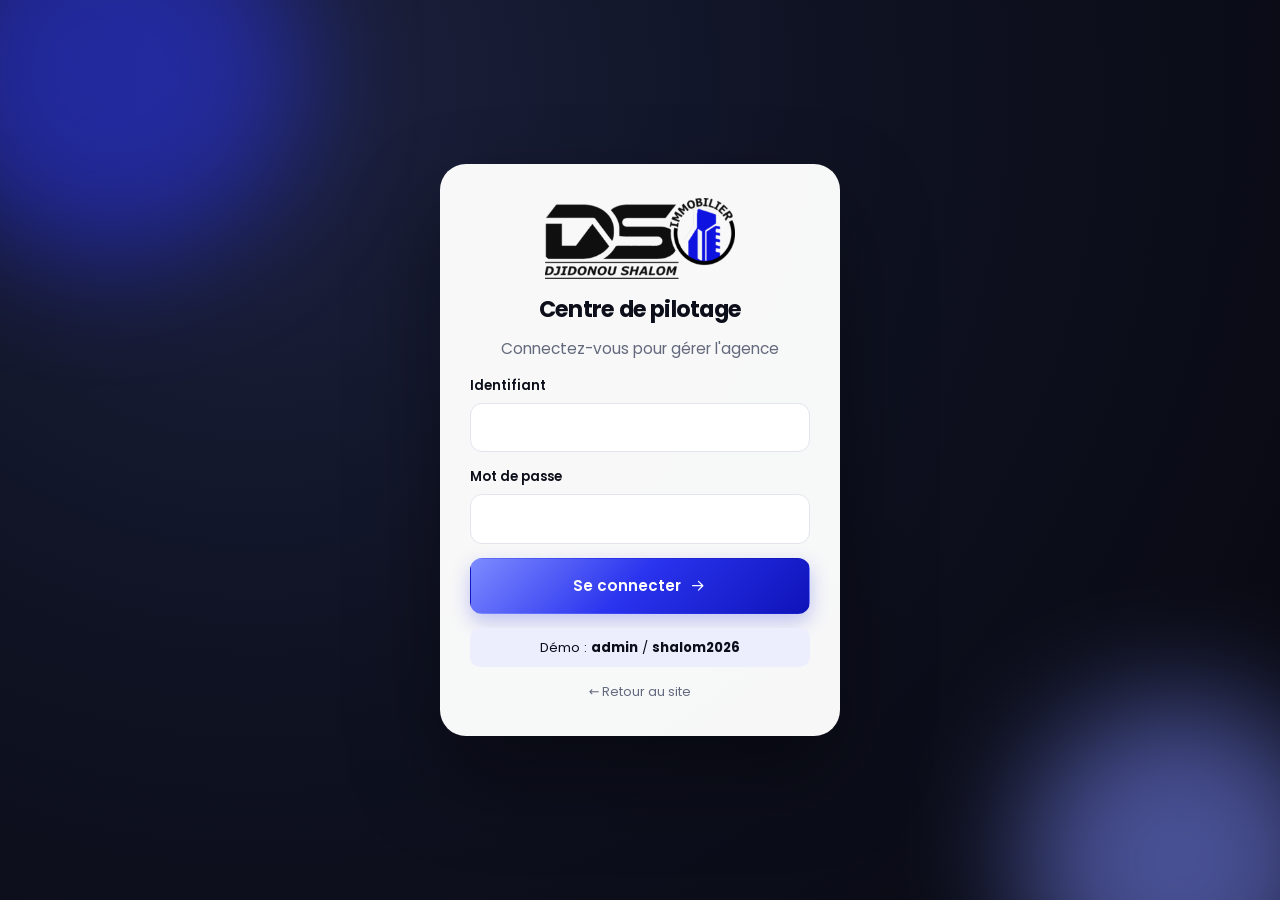
<file: admin.html>
<!doctype html>
<html lang="fr">
<head>
  <meta charset="utf-8">
  <meta name="viewport" content="width=device-width, initial-scale=1, viewport-fit=cover">
  <meta name="robots" content="noindex, nofollow">
  <meta name="theme-color" content="#07080f">
  <title>Administration – DJIDONOU SHALOM IMMO</title>
  <link rel="manifest" href="manifest.webmanifest">
  <link rel="icon" href="assets/img/favicon.png" type="image/png">
  <link rel="preconnect" href="https://fonts.googleapis.com"><link rel="preconnect" href="https://fonts.gstatic.com" crossorigin>
  <link href="https://fonts.googleapis.com/css2?family=Poppins:wght@300;400;500;600;700;800&display=swap" rel="stylesheet">
  <link rel="stylesheet" href="assets/vendor/leaflet/leaflet.css">
  <link rel="stylesheet" href="assets/css/style.css?v=10">
  <link rel="stylesheet" href="assets/css/admin.css?v=10">
</head>
<body class="admin" data-page="admin">
<div id="admin"></div>
<script src="assets/vendor/leaflet/leaflet.js"></script>
<script src="assets/js/data.js?v=10"></script>
<script src="assets/js/core.js?v=10"></script>
<script src="assets/js/admin.js?v=10"></script>
</body>
</html>
</file>
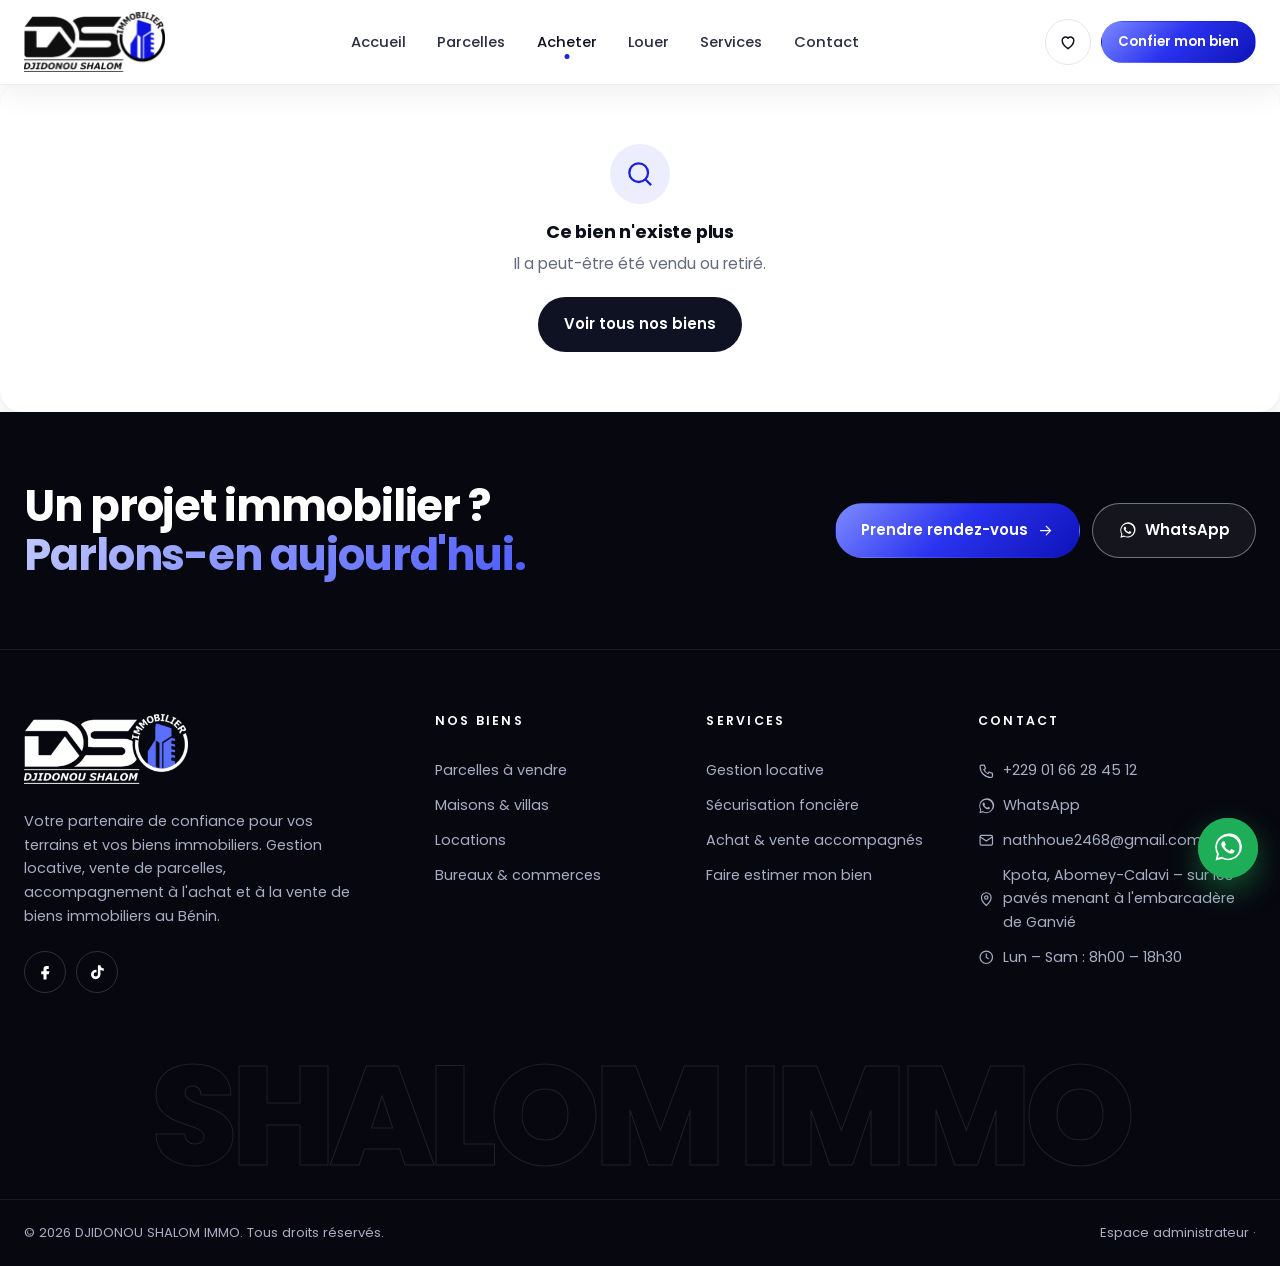
<file: bien.html>
<!doctype html>
<html lang="fr">
<head>
  <meta charset="utf-8">
  <meta name="viewport" content="width=device-width, initial-scale=1, viewport-fit=cover">
  <meta name="theme-color" content="#07080f">
  <link rel="manifest" href="manifest.webmanifest">
  <link rel="icon" href="assets/img/favicon.png" type="image/png">
  <link rel="apple-touch-icon" href="assets/img/icon-192.png">
  <link rel="preconnect" href="https://fonts.googleapis.com"><link rel="preconnect" href="https://fonts.gstatic.com" crossorigin>
  <link href="https://fonts.googleapis.com/css2?family=Poppins:wght@300;400;500;600;700;800&display=swap" rel="stylesheet">
  <link rel="stylesheet" href="assets/vendor/leaflet/leaflet.css">
  <link rel="stylesheet" href="assets/css/style.css?v=10">
  <title>Détail du bien – DJIDONOU SHALOM IMMO</title>
  <meta name="description" content="Détails, photos, prix et localisation du bien.">
</head>
<body data-page="detail">
<main id="detail" class="detail-top"></main>
<script src="assets/vendor/leaflet/leaflet.js"></script>
<script src="assets/js/data.js?v=10"></script>
<script src="assets/js/core.js?v=10"></script>
<script src="assets/js/site.js?v=10"></script>
<script src="assets/js/fx.js?v=10"></script>
</body>
</html>
</file>
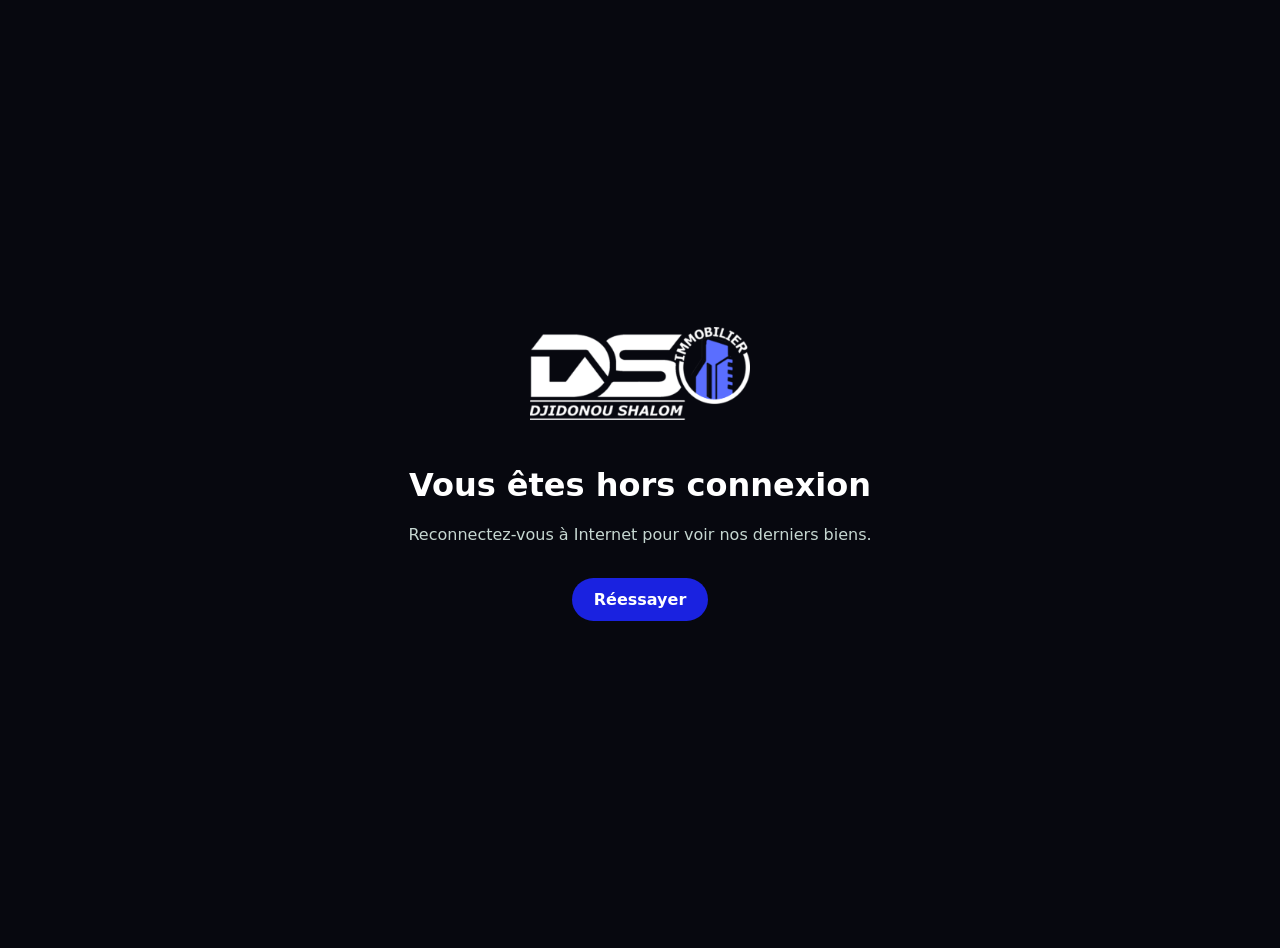
<file: offline.html>
<!doctype html><html lang="fr"><head><meta charset="utf-8"><meta name="viewport" content="width=device-width, initial-scale=1"><title>Hors connexion – Shalom Immo</title>
<style>body{margin:0;min-height:100vh;display:grid;place-items:center;background:#07080f;color:#fff;font-family:system-ui,sans-serif;text-align:center;padding:24px}img{width:84px;margin:0 auto 20px}a{display:inline-block;margin-top:18px;background:#1a22e0;color:#fff;padding:12px 22px;border-radius:99px;text-decoration:none;font-weight:700}p{color:#c6d7d1}</style></head>
<body><div><img src="assets/img/logo-light.png" alt="DJIDONOU SHALOM IMMO" style="width:220px"><h1>Vous êtes hors connexion</h1><p>Reconnectez-vous à Internet pour voir nos derniers biens.</p><a href="index.html">Réessayer</a></div></body></html>
</file>
<file: assets/vendor/leaflet/leaflet.css>
/* required styles */

.leaflet-pane,
.leaflet-tile,
.leaflet-marker-icon,
.leaflet-marker-shadow,
.leaflet-tile-container,
.leaflet-pane > svg,
.leaflet-pane > canvas,
.leaflet-zoom-box,
.leaflet-image-layer,
.leaflet-layer {
	position: absolute;
	left: 0;
	top: 0;
	}
.leaflet-container {
	overflow: hidden;
	}
.leaflet-tile,
.leaflet-marker-icon,
.leaflet-marker-shadow {
	-webkit-user-select: none;
	   -moz-user-select: none;
	        user-select: none;
	  -webkit-user-drag: none;
	}
/* Prevents IE11 from highlighting tiles in blue */
.leaflet-tile::selection {
	background: transparent;
}
/* Safari renders non-retina tile on retina better with this, but Chrome is worse */
.leaflet-safari .leaflet-tile {
	image-rendering: -webkit-optimize-contrast;
	}
/* hack that prevents hw layers "stretching" when loading new tiles */
.leaflet-safari .leaflet-tile-container {
	width: 1600px;
	height: 1600px;
	-webkit-transform-origin: 0 0;
	}
.leaflet-marker-icon,
.leaflet-marker-shadow {
	display: block;
	}
/* .leaflet-container svg: reset svg max-width decleration shipped in Joomla! (joomla.org) 3.x */
/* .leaflet-container img: map is broken in FF if you have max-width: 100% on tiles */
.leaflet-container .leaflet-overlay-pane svg {
	max-width: none !important;
	max-height: none !important;
	}
.leaflet-container .leaflet-marker-pane img,
.leaflet-container .leaflet-shadow-pane img,
.leaflet-container .leaflet-tile-pane img,
.leaflet-container img.leaflet-image-layer,
.leaflet-container .leaflet-tile {
	max-width: none !important;
	max-height: none !important;
	width: auto;
	padding: 0;
	}

.leaflet-container img.leaflet-tile {
	/* See: https://bugs.chromium.org/p/chromium/issues/detail?id=600120 */
	mix-blend-mode: plus-lighter;
}

.leaflet-container.leaflet-touch-zoom {
	-ms-touch-action: pan-x pan-y;
	touch-action: pan-x pan-y;
	}
.leaflet-container.leaflet-touch-drag {
	-ms-touch-action: pinch-zoom;
	/* Fallback for FF which doesn't support pinch-zoom */
	touch-action: none;
	touch-action: pinch-zoom;
}
.leaflet-container.leaflet-touch-drag.leaflet-touch-zoom {
	-ms-touch-action: none;
	touch-action: none;
}
.leaflet-container {
	-webkit-tap-highlight-color: transparent;
}
.leaflet-container a {
	-webkit-tap-highlight-color: rgba(51, 181, 229, 0.4);
}
.leaflet-tile {
	filter: inherit;
	visibility: hidden;
	}
.leaflet-tile-loaded {
	visibility: inherit;
	}
.leaflet-zoom-box {
	width: 0;
	height: 0;
	-moz-box-sizing: border-box;
	     box-sizing: border-box;
	z-index: 800;
	}
/* workaround for https://bugzilla.mozilla.org/show_bug.cgi?id=888319 */
.leaflet-overlay-pane svg {
	-moz-user-select: none;
	}

.leaflet-pane         { z-index: 400; }

.leaflet-tile-pane    { z-index: 200; }
.leaflet-overlay-pane { z-index: 400; }
.leaflet-shadow-pane  { z-index: 500; }
.leaflet-marker-pane  { z-index: 600; }
.leaflet-tooltip-pane   { z-index: 650; }
.leaflet-popup-pane   { z-index: 700; }

.leaflet-map-pane canvas { z-index: 100; }
.leaflet-map-pane svg    { z-index: 200; }

.leaflet-vml-shape {
	width: 1px;
	height: 1px;
	}
.lvml {
	behavior: url(#default#VML);
	display: inline-block;
	position: absolute;
	}


/* control positioning */

.leaflet-control {
	position: relative;
	z-index: 800;
	pointer-events: visiblePainted; /* IE 9-10 doesn't have auto */
	pointer-events: auto;
	}
.leaflet-top,
.leaflet-bottom {
	position: absolute;
	z-index: 1000;
	pointer-events: none;
	}
.leaflet-top {
	top: 0;
	}
.leaflet-right {
	right: 0;
	}
.leaflet-bottom {
	bottom: 0;
	}
.leaflet-left {
	left: 0;
	}
.leaflet-control {
	float: left;
	clear: both;
	}
.leaflet-right .leaflet-control {
	float: right;
	}
.leaflet-top .leaflet-control {
	margin-top: 10px;
	}
.leaflet-bottom .leaflet-control {
	margin-bottom: 10px;
	}
.leaflet-left .leaflet-control {
	margin-left: 10px;
	}
.leaflet-right .leaflet-control {
	margin-right: 10px;
	}


/* zoom and fade animations */

.leaflet-fade-anim .leaflet-popup {
	opacity: 0;
	-webkit-transition: opacity 0.2s linear;
	   -moz-transition: opacity 0.2s linear;
	        transition: opacity 0.2s linear;
	}
.leaflet-fade-anim .leaflet-map-pane .leaflet-popup {
	opacity: 1;
	}
.leaflet-zoom-animated {
	-webkit-transform-origin: 0 0;
	    -ms-transform-origin: 0 0;
	        transform-origin: 0 0;
	}
svg.leaflet-zoom-animated {
	will-change: transform;
}

.leaflet-zoom-anim .leaflet-zoom-animated {
	-webkit-transition: -webkit-transform 0.25s cubic-bezier(0,0,0.25,1);
	   -moz-transition:    -moz-transform 0.25s cubic-bezier(0,0,0.25,1);
	        transition:         transform 0.25s cubic-bezier(0,0,0.25,1);
	}
.leaflet-zoom-anim .leaflet-tile,
.leaflet-pan-anim .leaflet-tile {
	-webkit-transition: none;
	   -moz-transition: none;
	        transition: none;
	}

.leaflet-zoom-anim .leaflet-zoom-hide {
	visibility: hidden;
	}


/* cursors */

.leaflet-interactive {
	cursor: pointer;
	}
.leaflet-grab {
	cursor: -webkit-grab;
	cursor:    -moz-grab;
	cursor:         grab;
	}
.leaflet-crosshair,
.leaflet-crosshair .leaflet-interactive {
	cursor: crosshair;
	}
.leaflet-popup-pane,
.leaflet-control {
	cursor: auto;
	}
.leaflet-dragging .leaflet-grab,
.leaflet-dragging .leaflet-grab .leaflet-interactive,
.leaflet-dragging .leaflet-marker-draggable {
	cursor: move;
	cursor: -webkit-grabbing;
	cursor:    -moz-grabbing;
	cursor:         grabbing;
	}

/* marker & overlays interactivity */
.leaflet-marker-icon,
.leaflet-marker-shadow,
.leaflet-image-layer,
.leaflet-pane > svg path,
.leaflet-tile-container {
	pointer-events: none;
	}

.leaflet-marker-icon.leaflet-interactive,
.leaflet-image-layer.leaflet-interactive,
.leaflet-pane > svg path.leaflet-interactive,
svg.leaflet-image-layer.leaflet-interactive path {
	pointer-events: visiblePainted; /* IE 9-10 doesn't have auto */
	pointer-events: auto;
	}

/* visual tweaks */

.leaflet-container {
	background: #ddd;
	outline-offset: 1px;
	}
.leaflet-container a {
	color: #0078A8;
	}
.leaflet-zoom-box {
	border: 2px dotted #38f;
	background: rgba(255,255,255,0.5);
	}


/* general typography */
.leaflet-container {
	font-family: "Helvetica Neue", Arial, Helvetica, sans-serif;
	font-size: 12px;
	font-size: 0.75rem;
	line-height: 1.5;
	}


/* general toolbar styles */

.leaflet-bar {
	box-shadow: 0 1px 5px rgba(0,0,0,0.65);
	border-radius: 4px;
	}
.leaflet-bar a {
	background-color: #fff;
	border-bottom: 1px solid #ccc;
	width: 26px;
	height: 26px;
	line-height: 26px;
	display: block;
	text-align: center;
	text-decoration: none;
	color: black;
	}
.leaflet-bar a,
.leaflet-control-layers-toggle {
	background-position: 50% 50%;
	background-repeat: no-repeat;
	display: block;
	}
.leaflet-bar a:hover,
.leaflet-bar a:focus {
	background-color: #f4f4f4;
	}
.leaflet-bar a:first-child {
	border-top-left-radius: 4px;
	border-top-right-radius: 4px;
	}
.leaflet-bar a:last-child {
	border-bottom-left-radius: 4px;
	border-bottom-right-radius: 4px;
	border-bottom: none;
	}
.leaflet-bar a.leaflet-disabled {
	cursor: default;
	background-color: #f4f4f4;
	color: #bbb;
	}

.leaflet-touch .leaflet-bar a {
	width: 30px;
	height: 30px;
	line-height: 30px;
	}
.leaflet-touch .leaflet-bar a:first-child {
	border-top-left-radius: 2px;
	border-top-right-radius: 2px;
	}
.leaflet-touch .leaflet-bar a:last-child {
	border-bottom-left-radius: 2px;
	border-bottom-right-radius: 2px;
	}

/* zoom control */

.leaflet-control-zoom-in,
.leaflet-control-zoom-out {
	font: bold 18px 'Lucida Console', Monaco, monospace;
	text-indent: 1px;
	}

.leaflet-touch .leaflet-control-zoom-in, .leaflet-touch .leaflet-control-zoom-out  {
	font-size: 22px;
	}


/* layers control */

.leaflet-control-layers {
	box-shadow: 0 1px 5px rgba(0,0,0,0.4);
	background: #fff;
	border-radius: 5px;
	}
.leaflet-control-layers-toggle {
	background-image: url(images/layers.png);
	width: 36px;
	height: 36px;
	}
.leaflet-retina .leaflet-control-layers-toggle {
	background-image: url(images/layers-2x.png);
	background-size: 26px 26px;
	}
.leaflet-touch .leaflet-control-layers-toggle {
	width: 44px;
	height: 44px;
	}
.leaflet-control-layers .leaflet-control-layers-list,
.leaflet-control-layers-expanded .leaflet-control-layers-toggle {
	display: none;
	}
.leaflet-control-layers-expanded .leaflet-control-layers-list {
	display: block;
	position: relative;
	}
.leaflet-control-layers-expanded {
	padding: 6px 10px 6px 6px;
	color: #333;
	background: #fff;
	}
.leaflet-control-layers-scrollbar {
	overflow-y: scroll;
	overflow-x: hidden;
	padding-right: 5px;
	}
.leaflet-control-layers-selector {
	margin-top: 2px;
	position: relative;
	top: 1px;
	}
.leaflet-control-layers label {
	display: block;
	font-size: 13px;
	font-size: 1.08333em;
	}
.leaflet-control-layers-separator {
	height: 0;
	border-top: 1px solid #ddd;
	margin: 5px -10px 5px -6px;
	}

/* Default icon URLs */
.leaflet-default-icon-path { /* used only in path-guessing heuristic, see L.Icon.Default */
	background-image: url(images/marker-icon.png);
	}


/* attribution and scale controls */

.leaflet-container .leaflet-control-attribution {
	background: #fff;
	background: rgba(255, 255, 255, 0.8);
	margin: 0;
	}
.leaflet-control-attribution,
.leaflet-control-scale-line {
	padding: 0 5px;
	color: #333;
	line-height: 1.4;
	}
.leaflet-control-attribution a {
	text-decoration: none;
	}
.leaflet-control-attribution a:hover,
.leaflet-control-attribution a:focus {
	text-decoration: underline;
	}
.leaflet-attribution-flag {
	display: inline !important;
	vertical-align: baseline !important;
	width: 1em;
	height: 0.6669em;
	}
.leaflet-left .leaflet-control-scale {
	margin-left: 5px;
	}
.leaflet-bottom .leaflet-control-scale {
	margin-bottom: 5px;
	}
.leaflet-control-scale-line {
	border: 2px solid #777;
	border-top: none;
	line-height: 1.1;
	padding: 2px 5px 1px;
	white-space: nowrap;
	-moz-box-sizing: border-box;
	     box-sizing: border-box;
	background: rgba(255, 255, 255, 0.8);
	text-shadow: 1px 1px #fff;
	}
.leaflet-control-scale-line:not(:first-child) {
	border-top: 2px solid #777;
	border-bottom: none;
	margin-top: -2px;
	}
.leaflet-control-scale-line:not(:first-child):not(:last-child) {
	border-bottom: 2px solid #777;
	}

.leaflet-touch .leaflet-control-attribution,
.leaflet-touch .leaflet-control-layers,
.leaflet-touch .leaflet-bar {
	box-shadow: none;
	}
.leaflet-touch .leaflet-control-layers,
.leaflet-touch .leaflet-bar {
	border: 2px solid rgba(0,0,0,0.2);
	background-clip: padding-box;
	}


/* popup */

.leaflet-popup {
	position: absolute;
	text-align: center;
	margin-bottom: 20px;
	}
.leaflet-popup-content-wrapper {
	padding: 1px;
	text-align: left;
	border-radius: 12px;
	}
.leaflet-popup-content {
	margin: 13px 24px 13px 20px;
	line-height: 1.3;
	font-size: 13px;
	font-size: 1.08333em;
	min-height: 1px;
	}
.leaflet-popup-content p {
	margin: 17px 0;
	margin: 1.3em 0;
	}
.leaflet-popup-tip-container {
	width: 40px;
	height: 20px;
	position: absolute;
	left: 50%;
	margin-top: -1px;
	margin-left: -20px;
	overflow: hidden;
	pointer-events: none;
	}
.leaflet-popup-tip {
	width: 17px;
	height: 17px;
	padding: 1px;

	margin: -10px auto 0;
	pointer-events: auto;

	-webkit-transform: rotate(45deg);
	   -moz-transform: rotate(45deg);
	    -ms-transform: rotate(45deg);
	        transform: rotate(45deg);
	}
.leaflet-popup-content-wrapper,
.leaflet-popup-tip {
	background: white;
	color: #333;
	box-shadow: 0 3px 14px rgba(0,0,0,0.4);
	}
.leaflet-container a.leaflet-popup-close-button {
	position: absolute;
	top: 0;
	right: 0;
	border: none;
	text-align: center;
	width: 24px;
	height: 24px;
	font: 16px/24px Tahoma, Verdana, sans-serif;
	color: #757575;
	text-decoration: none;
	background: transparent;
	}
.leaflet-container a.leaflet-popup-close-button:hover,
.leaflet-container a.leaflet-popup-close-button:focus {
	color: #585858;
	}
.leaflet-popup-scrolled {
	overflow: auto;
	}

.leaflet-oldie .leaflet-popup-content-wrapper {
	-ms-zoom: 1;
	}
.leaflet-oldie .leaflet-popup-tip {
	width: 24px;
	margin: 0 auto;

	-ms-filter: "progid:DXImageTransform.Microsoft.Matrix(M11=0.70710678, M12=0.70710678, M21=-0.70710678, M22=0.70710678)";
	filter: progid:DXImageTransform.Microsoft.Matrix(M11=0.70710678, M12=0.70710678, M21=-0.70710678, M22=0.70710678);
	}

.leaflet-oldie .leaflet-control-zoom,
.leaflet-oldie .leaflet-control-layers,
.leaflet-oldie .leaflet-popup-content-wrapper,
.leaflet-oldie .leaflet-popup-tip {
	border: 1px solid #999;
	}


/* div icon */

.leaflet-div-icon {
	background: #fff;
	border: 1px solid #666;
	}


/* Tooltip */
/* Base styles for the element that has a tooltip */
.leaflet-tooltip {
	position: absolute;
	padding: 6px;
	background-color: #fff;
	border: 1px solid #fff;
	border-radius: 3px;
	color: #222;
	white-space: nowrap;
	-webkit-user-select: none;
	-moz-user-select: none;
	-ms-user-select: none;
	user-select: none;
	pointer-events: none;
	box-shadow: 0 1px 3px rgba(0,0,0,0.4);
	}
.leaflet-tooltip.leaflet-interactive {
	cursor: pointer;
	pointer-events: auto;
	}
.leaflet-tooltip-top:before,
.leaflet-tooltip-bottom:before,
.leaflet-tooltip-left:before,
.leaflet-tooltip-right:before {
	position: absolute;
	pointer-events: none;
	border: 6px solid transparent;
	background: transparent;
	content: "";
	}

/* Directions */

.leaflet-tooltip-bottom {
	margin-top: 6px;
}
.leaflet-tooltip-top {
	margin-top: -6px;
}
.leaflet-tooltip-bottom:before,
.leaflet-tooltip-top:before {
	left: 50%;
	margin-left: -6px;
	}
.leaflet-tooltip-top:before {
	bottom: 0;
	margin-bottom: -12px;
	border-top-color: #fff;
	}
.leaflet-tooltip-bottom:before {
	top: 0;
	margin-top: -12px;
	margin-left: -6px;
	border-bottom-color: #fff;
	}
.leaflet-tooltip-left {
	margin-left: -6px;
}
.leaflet-tooltip-right {
	margin-left: 6px;
}
.leaflet-tooltip-left:before,
.leaflet-tooltip-right:before {
	top: 50%;
	margin-top: -6px;
	}
.leaflet-tooltip-left:before {
	right: 0;
	margin-right: -12px;
	border-left-color: #fff;
	}
.leaflet-tooltip-right:before {
	left: 0;
	margin-left: -12px;
	border-right-color: #fff;
	}

/* Printing */

@media print {
	/* Prevent printers from removing background-images of controls. */
	.leaflet-control {
		-webkit-print-color-adjust: exact;
		print-color-adjust: exact;
		}
	}
</file>
<file: assets/css/style.css>
/* =========================================================
   DJIDONOU SHALOM IMMO — Design 2.0 (Poppins, animé)
   ========================================================= */
:root {
  --green: #0f1222;
  --green-2: #1d2240;
  --green-3: #1a22e0;
  --deep: #07080f;
  --gold: #1a22e0;
  --gold-2: #7d8bff;
  --gold-grad: linear-gradient(135deg, #7d8bff 0%, #2a33ee 48%, #0e13b8 100%);
  --gold-soft: #eceefe;
  --cream: #f4f5f9;
  --paper: #ffffff;
  --ink: #0c0e1a;
  --muted: #646a7d;
  --line: #e3e5ee;
  --blue: #1a22e0;
  --danger: #c2412d;
  --radius: 22px;
  --radius-sm: 14px;
  --shadow: 0 2px 6px rgba(7, 8, 20, .04), 0 12px 32px rgba(7, 8, 20, .07);
  --shadow-lg: 0 30px 70px rgba(7, 8, 20, .22);
  --font: 'Poppins', system-ui, -apple-system, 'Segoe UI', Roboto, sans-serif;
  --font-display: var(--font);
  --header-h: 84px;
  --ease: cubic-bezier(.2, .8, .2, 1);
}
* { box-sizing: border-box; }
html { scroll-behavior: smooth; -webkit-text-size-adjust: 100%; overflow-x: hidden; }
html, body { overflow-x: clip; }
body { margin: 0; font-family: var(--font); color: var(--ink); background: var(--paper); line-height: 1.65; font-size: 15.5px; overflow-x: hidden; -webkit-font-smoothing: antialiased; animation: pageIn .6s var(--ease) both; }
body.leaving { opacity: 0; transform: translateY(8px); transition: opacity .28s, transform .28s; }
@keyframes pageIn { from { opacity: 0; } to { opacity: 1; } }
img { max-width: 100%; display: block; }
a { color: inherit; text-decoration: none; }
button { font: inherit; color: inherit; cursor: pointer; }
input, select, textarea { font: inherit; color: inherit; }
h1, h2, h3, h4 { font-weight: 700; line-height: 1.12; margin: 0 0 .5em; letter-spacing: -.025em; }
h1 { font-size: clamp(2.3rem, 5.6vw, 4.6rem); letter-spacing: -.035em; }
h2 { font-size: clamp(1.75rem, 3.4vw, 2.8rem); }
h3 { font-size: 1.12rem; letter-spacing: -.01em; }
p { margin: 0 0 1em; }
.container { width: 100%; max-width: 1280px; margin: 0 auto; padding: 0 24px; }
.ico { width: 1.15em; height: 1.15em; flex: none; vertical-align: -.2em; }
.muted { color: var(--muted); }
.note { font-size: .82rem; color: var(--muted); margin: .8em 0 0; }
.gold-text { background: var(--gold-grad); -webkit-background-clip: text; background-clip: text; color: transparent; }
[hidden] { display: none !important; }
::selection { background: var(--gold); color: #fff; }

/* ---------- Écran d'ouverture ---------- */
#preloader { position: fixed; inset: 0; z-index: 9999; background: var(--deep); display: grid; place-items: center; transition: clip-path .9s var(--ease); clip-path: inset(0 0 0 0); }
#preloader.out { clip-path: inset(0 0 100% 0); }
.pre-in { display: grid; justify-items: center; gap: 18px; color: #fff; }
.pre-logo { width: min(320px, 70vw); animation: logoIn 1.1s var(--ease) both; }
@keyframes logoIn { from { opacity: 0; transform: scale(.9); filter: blur(8px); } to { opacity: 1; transform: none; filter: none; } }
.pre-bar { width: 160px; height: 3px; border-radius: 3px; background: rgba(255,255,255,.12); overflow: hidden; }
.pre-bar i { display: block; height: 100%; background: var(--gold-grad); animation: preBar 1.5s var(--ease) forwards; transform-origin: left; transform: scaleX(0); }
@keyframes preBar { to { transform: scaleX(1); } }
.pre-in path { stroke-dasharray: 200; stroke-dashoffset: 200; animation: draw 1.2s var(--ease) forwards; }
.pre-in path:nth-child(2) { animation-delay: .25s; }
.pre-in path:nth-child(3) { animation-delay: .5s; }
@keyframes draw { to { stroke-dashoffset: 0; } }
.pre-name { font-weight: 600; letter-spacing: .4em; font-size: .8rem; opacity: 0; animation: fadeUp .8s .6s var(--ease) forwards; }
.pre-name b { color: var(--gold-2); font-weight: 600; }
@keyframes fadeUp { from { opacity: 0; transform: translateY(12px); } to { opacity: 1; transform: none; } }
.scroll-progress { position: fixed; top: 0; left: 0; right: 0; height: 3px; background: var(--gold-grad); transform-origin: 0 50%; transform: scaleX(0); z-index: 2000; pointer-events: none; }

/* ---------- Boutons ---------- */
.btn { position: relative; display: inline-flex; align-items: center; justify-content: center; gap: .6em; padding: .95em 1.7em; border-radius: 999px; border: 1.5px solid transparent; font-weight: 600; font-size: .93rem; transition: transform .35s var(--ease), background .25s, box-shadow .3s, color .25s, border-color .25s; white-space: nowrap; overflow: hidden; isolation: isolate; }
.btn::after { content: ''; position: absolute; inset: 0; background: linear-gradient(110deg, transparent 30%, rgba(255,255,255,.35) 50%, transparent 70%); transform: translateX(-120%); transition: transform .8s var(--ease); z-index: -1; }
.btn:hover::after { transform: translateX(120%); }
.btn:hover { transform: translateY(-2px); }
.btn .ico { transition: transform .3s var(--ease); }
.btn:hover .ico-arrow { transform: translateX(4px); }
.btn-primary { background: var(--green); color: #fff; }
.btn-primary:hover { background: var(--green-2); box-shadow: 0 14px 30px rgba(15, 18, 34, .3); }
.btn-gold { background: var(--gold-grad); color: #fff; }
.btn-gold:hover { box-shadow: 0 14px 34px rgba(26, 34, 224, .45); }
.btn-outline { border-color: currentColor; color: var(--green); background: transparent; }
.btn-outline:hover { background: var(--green); border-color: var(--green); color: #fff; }
.btn-ghost-light { border-color: rgba(255,255,255,.4); color: #fff; backdrop-filter: blur(8px); background: rgba(255,255,255,.06); }
.btn-ghost-light:hover { background: #fff; color: var(--green); }
.btn-wa { background: #1fae58; color: #fff; }
.btn-wa:hover { background: #179149; box-shadow: 0 12px 26px rgba(31,174,88,.35); }
.btn-sm { padding: .65em 1.2em; font-size: .84rem; }
.btn-block { width: 100%; }
.magnetic { transition: transform .35s var(--ease); }
.icon-btn { position: relative; width: 46px; height: 46px; border-radius: 50%; display: inline-grid; place-items: center; border: 1px solid var(--line); background: var(--paper); transition: .3s var(--ease); }
.icon-btn:hover { border-color: var(--gold); color: var(--gold); transform: translateY(-2px); }
.icon-btn .ico { width: 20px; height: 20px; }
.badge { position: absolute; top: -3px; right: -3px; min-width: 19px; height: 19px; padding: 0 5px; border-radius: 10px; background: var(--gold); color: #fff; font-size: 11px; font-weight: 700; display: grid; place-items: center; }
.link-arrow { color: var(--green); font-weight: 600; display: inline-flex; gap: .5em; align-items: center; position: relative; }
.link-arrow::after { content: ''; position: absolute; left: 0; right: 1.6em; bottom: -3px; height: 2px; background: var(--gold); transform: scaleX(0); transform-origin: left; transition: transform .4s var(--ease); }
.link-arrow:hover::after { transform: scaleX(1); }
.link-arrow .ico { transition: transform .3s; }
.link-arrow:hover .ico { transform: translateX(4px); }
.linklike { background: none; border: 0; padding: 0; color: var(--gold-2); text-decoration: underline; }

/* ---------- En-tête ---------- */
.site-header { position: fixed; top: 0; left: 0; right: 0; z-index: 1000; transition: background .4s, box-shadow .4s, transform .4s var(--ease), border-color .4s; border-bottom: 1px solid transparent; }
.site-header.scrolled, .site-header.solid { background: rgba(255, 255, 255, .93); backdrop-filter: saturate(160%) blur(18px); -webkit-backdrop-filter: saturate(160%) blur(18px); border-color: rgba(15,18,34,.07); box-shadow: 0 10px 30px rgba(7,8,20,.06); }
.site-header.hide { transform: translateY(-100%); }
.nav-in { display: flex; align-items: center; gap: 24px; height: var(--header-h); transition: height .4s var(--ease); }
.scrolled .nav-in { height: 70px; }
.logo { display: flex; align-items: center; gap: 12px; color: var(--green); transition: color .3s; }
.logo img { height: 52px; width: auto; transition: transform .5s var(--ease), height .4s var(--ease); }
.logo:hover img { transform: scale(1.04); }
.scrolled .logo img { height: 44px; }
.logo .l-light { display: none; }
.logo-light .l-dark, .is-transparent:not(.scrolled) .logo .l-dark, body.nav-open .site-header .logo .l-dark { display: none; }
.logo-light .l-light, .is-transparent:not(.scrolled) .logo .l-light, body.nav-open .site-header .logo .l-light { display: block; }
.logo-text { display: flex; flex-direction: column; line-height: 1.1; }
.logo-text b { font-weight: 700; font-size: 1rem; letter-spacing: .02em; }
.logo-text i { font-style: normal; font-size: .64rem; letter-spacing: .55em; color: var(--gold); font-weight: 600; }
.logo-light, .is-transparent:not(.scrolled) .logo { color: #fff; }
.logo-light .logo-mark, .is-transparent:not(.scrolled) .logo-mark { color: rgba(255,255,255,.14); }
.main-nav { display: flex; gap: 2px; margin: 0 auto; }
.main-nav a { position: relative; padding: .6em 1em; border-radius: 999px; font-weight: 500; font-size: .92rem; color: #2a2f40; transition: color .3s; }
.main-nav a::after { content: ''; position: absolute; left: 50%; bottom: 4px; width: 5px; height: 5px; border-radius: 50%; background: var(--gold); transform: translateX(-50%) scale(0); transition: transform .35s var(--ease); }
.main-nav a:hover::after, .main-nav a.active::after { transform: translateX(-50%) scale(1); }
.main-nav a:hover, .main-nav a.active { color: var(--green); }
.is-transparent:not(.scrolled) .main-nav a { color: rgba(255,255,255,.85); }
.is-transparent:not(.scrolled) .main-nav a:hover, .is-transparent:not(.scrolled) .main-nav a.active { color: #fff; }
.is-transparent:not(.scrolled) .icon-btn { background: rgba(255,255,255,.1); border-color: rgba(255,255,255,.25); color: #fff; backdrop-filter: blur(8px); }
.nav-actions { display: flex; align-items: center; gap: 10px; }
.burger { display: none; }
.mobile-nav { position: fixed; inset: 0; z-index: 1500; background: var(--deep); color: #fff; padding: 100px 28px 40px; display: flex !important; flex-direction: column; gap: 6px; clip-path: circle(0 at calc(100% - 44px) 42px); transition: clip-path .7s var(--ease); pointer-events: none; overflow: auto; }
body.nav-open .mobile-nav { clip-path: circle(150% at calc(100% - 44px) 42px); pointer-events: auto; }
.mobile-nav a { font-size: 1.7rem; font-weight: 600; padding: 8px 0; opacity: 0; transform: translateY(20px); transition: opacity .5s, transform .5s var(--ease), color .2s; }
.mobile-nav a.active { color: var(--gold-2); }
body.nav-open .mobile-nav a { opacity: 1; transform: none; }
body.nav-open .mobile-nav a:nth-child(2) { transition-delay: .05s; } body.nav-open .mobile-nav a:nth-child(3) { transition-delay: .1s; } body.nav-open .mobile-nav a:nth-child(4) { transition-delay: .15s; } body.nav-open .mobile-nav a:nth-child(5) { transition-delay: .2s; } body.nav-open .mobile-nav a:nth-child(6) { transition-delay: .25s; } body.nav-open .mobile-nav a:nth-child(n+7) { transition-delay: .3s; }
.mobile-nav .btn { font-size: 1rem; margin-top: 24px; }
.mobile-nav .muted-link { font-size: .95rem; color: #a7adc4; }
.mobile-nav-foot { margin-top: auto; padding-top: 30px; color: #a7adc4; font-size: .9rem; display: grid; gap: 6px; }
body.nav-open { overflow: hidden; }
body.nav-open .site-header .burger { position: relative; z-index: 1600; background: rgba(255,255,255,.1); color: #fff; border-color: rgba(255,255,255,.25); }
body.nav-open .site-header .logo { position: relative; z-index: 1600; color: #fff; }
.tabbar { display: none; }

/* ---------- Hero ---------- */
.hero { position: relative; min-height: 100vh; min-height: 100svh; display: flex; align-items: center; color: #fff; overflow: hidden; background: var(--deep); }
.hero-slides { position: absolute; inset: 0; }
.slide { position: absolute; inset: 0; opacity: 0; transition: opacity 1.6s ease; }
.slide.active { opacity: 1; }
.slide img { width: 100%; height: 100%; object-fit: cover; transform: scale(1.18); }
.slide.active img { animation: kenburns 9s linear forwards; }
@keyframes kenburns { from { transform: scale(1.18) translate(1%, 1%); } to { transform: scale(1.02) translate(-1%, -1%); } }
.hero::before { content: ''; position: absolute; inset: 0; z-index: 1; background: linear-gradient(180deg, rgba(7,8,20,.55) 0%, rgba(7,8,20,.15) 30%, rgba(7,8,20,.35) 60%, rgba(7,8,20,.92) 100%), linear-gradient(90deg, rgba(7,8,20,.75) 0%, rgba(7,8,20,.1) 70%); }
.hero-in { position: relative; z-index: 2; padding: 140px 24px 120px; width: 100%; }
.eyebrow { display: inline-flex; gap: .7em; align-items: center; font-size: .74rem; font-weight: 600; letter-spacing: .26em; text-transform: uppercase; color: var(--gold); margin-bottom: 1.2em; }
.eyebrow::before { content: ''; width: 30px; height: 1.5px; background: currentColor; }
.hero .eyebrow { color: var(--gold-2); padding: .55em 1.1em; border-radius: 999px; background: rgba(255,255,255,.08); border: 1px solid rgba(255,255,255,.16); backdrop-filter: blur(10px); letter-spacing: .18em; }
.hero .eyebrow::before { width: 8px; height: 8px; border-radius: 50%; background: #4ade80; animation: ping 2s infinite; }
@keyframes ping { 0% { box-shadow: 0 0 0 0 rgba(74,222,128,.6); } 80%, 100% { box-shadow: 0 0 0 10px rgba(74,222,128,0); } }
.hero h1 { max-width: 900px; margin-bottom: .35em; font-weight: 700; }
.rotator { display: inline-grid; vertical-align: bottom; overflow: hidden; padding-bottom: .08em; }
.rotator > span { grid-area: 1 / 1; background: var(--gold-grad); -webkit-background-clip: text; background-clip: text; color: transparent; transition: transform .7s var(--ease), opacity .7s; }
.rotator .rot-enter { transform: translateY(100%); opacity: 0; }
.rotator .rot-out { transform: translateY(-100%); opacity: 0; }
[data-split] .w { display: inline-block; overflow: hidden; vertical-align: bottom; padding-bottom: .06em; }
[data-split] .w > span { display: inline-block; transform: translateY(110%); transition: transform 1s var(--ease); }
body.loaded [data-split] .w > span { transform: none; }
.hero-sub { max-width: 560px; font-size: 1.08rem; color: rgba(255,255,255,.82); margin-bottom: 2.2em; font-weight: 300; }
.fade-in { opacity: 0; transform: translateY(24px); transition: opacity 1s var(--ease), transform 1s var(--ease); transition-delay: var(--d, .6s); }
body.loaded .fade-in { opacity: 1; transform: none; }
.hero-side { position: absolute; right: 24px; bottom: 130px; z-index: 2; display: grid; gap: 14px; }
.glass-card { display: flex; gap: 12px; align-items: center; padding: 14px 18px; border-radius: 18px; background: rgba(255,255,255,.1); border: 1px solid rgba(255,255,255,.2); backdrop-filter: blur(16px); -webkit-backdrop-filter: blur(16px); color: #fff; box-shadow: 0 20px 40px rgba(0,0,0,.2); animation: floaty 6s ease-in-out infinite; }
.glass-card:nth-child(2) { animation-delay: -3s; margin-left: 40px; }
.glass-card .gc-ico { width: 42px; height: 42px; border-radius: 12px; background: var(--gold-grad); color: #fff; display: grid; place-items: center; }
.glass-card b { display: block; font-size: .95rem; font-weight: 600; }
.glass-card small { color: rgba(255,255,255,.75); font-size: .78rem; }
@keyframes floaty { 0%, 100% { transform: translateY(0); } 50% { transform: translateY(-12px); } }
.hero-dots { position: absolute; left: max(24px, calc((100vw - 1280px) / 2 + 24px)); bottom: 36px; z-index: 3; display: flex; gap: 8px; align-items: center; }
.hero-dots button { width: 28px; height: 4px; border-radius: 4px; border: 0; background: rgba(255,255,255,.3); padding: 0; position: relative; overflow: hidden; transition: width .4s var(--ease); }
.hero-dots button.active { width: 60px; }
.hero-dots button.active::after { content: ''; position: absolute; inset: 0; background: var(--gold-2); transform-origin: left; animation: dotfill 6s linear forwards; }
@keyframes dotfill { from { transform: scaleX(0); } to { transform: scaleX(1); } }
.hero-caption { margin-left: 14px; font-size: .78rem; color: rgba(255,255,255,.7); opacity: 0; transition: opacity .4s; }
.hero-caption.show { opacity: 1; }
.scroll-cue { position: absolute; left: 50%; bottom: 26px; z-index: 3; transform: translateX(-50%); width: 26px; height: 42px; border-radius: 14px; border: 1.5px solid rgba(255,255,255,.5); }
.scroll-cue::after { content: ''; position: absolute; left: 50%; top: 8px; width: 4px; height: 8px; border-radius: 2px; background: #fff; transform: translateX(-50%); animation: cue 1.8s infinite; }
@keyframes cue { 0% { opacity: 0; transform: translate(-50%, 0); } 40% { opacity: 1; } 100% { opacity: 0; transform: translate(-50%, 14px); } }

/* Recherche */
.search-box { background: rgba(255,255,255,.96); color: var(--ink); border-radius: 26px; padding: 10px; box-shadow: 0 30px 80px rgba(0,0,0,.35); max-width: 980px; }
.search-tabs { display: inline-flex; gap: 4px; padding: 4px; margin: 2px 0 10px 2px; background: var(--cream); border-radius: 999px; }
.search-tabs button { border: 0; background: transparent; padding: .5em 1.4em; border-radius: 999px; font-weight: 600; font-size: .88rem; color: var(--muted); transition: color .3s, background .3s; }
.search-tabs button.active { color: #fff; background: var(--green); box-shadow: 0 6px 16px rgba(15,18,34,.3); }
.search-fields { display: grid; grid-template-columns: 1.1fr 1fr 1fr 1fr auto; gap: 6px; }
.sfield { display: flex; flex-direction: column; padding: 10px 16px; border-radius: 16px; background: var(--cream); min-width: 0; transition: background .25s, box-shadow .25s; }
.sfield:focus-within { background: #fff; box-shadow: 0 0 0 2px var(--gold-2); }
.sfield label { font-size: .66rem; font-weight: 600; letter-spacing: .1em; text-transform: uppercase; color: var(--muted); }
.sfield select, .sfield input { border: 0; background: transparent; padding: 2px 0; font-weight: 500; outline: none; width: 100%; min-width: 0; appearance: none; -webkit-appearance: none; font-size: .95rem; }
.search-fields .btn { border-radius: 16px; padding: 0 1.8em; min-height: 60px; }

/* ---------- Bande défilante ---------- */
.marquee { background: var(--deep); color: #fff; overflow: hidden; padding: 22px 0; border-top: 1px solid rgba(255,255,255,.06); }
.marquee-track { display: flex; width: max-content; animation: marquee 38s linear infinite; }
.marquee:hover .marquee-track { animation-play-state: paused; }
.marquee span { display: inline-flex; align-items: center; gap: 22px; padding-right: 22px; font-size: clamp(1.1rem, 2vw, 1.5rem); font-weight: 600; white-space: nowrap; color: rgba(255,255,255,.88); }
.marquee span i { width: 10px; height: 10px; transform: rotate(45deg); background: var(--gold-grad); display: inline-block; }
.marquee span em { font-style: normal; -webkit-text-stroke: 1px rgba(255,255,255,.55); color: transparent; }
@keyframes marquee { to { transform: translateX(-50%); } }

/* ---------- Sections ---------- */
.section { padding: 110px 0; position: relative; }
.section-sm { padding: 64px 0; }
.section.alt { background: var(--cream); }
.section.dark { background: var(--deep); color: #fff; overflow: hidden; }
.section.dark .muted { color: #a7adc4; }
.sec-head { display: flex; align-items: flex-end; justify-content: space-between; gap: 24px; margin-bottom: 44px; flex-wrap: wrap; }
.sec-head h2 { margin: 0; max-width: 680px; }
.sec-head p { margin: .7em 0 0; max-width: 560px; }
.sec-center { text-align: center; max-width: 760px; margin: 0 auto 56px; }
.sec-center .eyebrow { justify-content: center; }
.sec-center .eyebrow::after { content: ''; width: 30px; height: 1.5px; background: currentColor; }
.big-num { position: absolute; font-size: clamp(8rem, 20vw, 18rem); font-weight: 800; line-height: 1; letter-spacing: -.06em; color: transparent; -webkit-text-stroke: 1px rgba(15,18,34,.07); pointer-events: none; user-select: none; }
.section.dark .big-num { -webkit-text-stroke-color: rgba(255,255,255,.06); }

/* Stats */
.stats { position: relative; z-index: 3; margin-top: -70px; }
.stats-in { background: var(--paper); border-radius: 28px; box-shadow: var(--shadow-lg); display: grid; grid-template-columns: repeat(4, 1fr); padding: 10px; }
.stat { padding: 26px 20px; text-align: center; position: relative; }
.stat + .stat::before { content: ''; position: absolute; left: 0; top: 28%; bottom: 28%; width: 1px; background: var(--line); }
.stat b { display: block; font-size: 2.6rem; font-weight: 700; letter-spacing: -.04em; color: var(--green); line-height: 1.1; }
.stat b::after { content: attr(data-suffix); background: var(--gold-grad); -webkit-background-clip: text; background-clip: text; color: transparent; }
.stat span { color: var(--muted); font-size: .86rem; }

/* Catégories rapides */
.quick-cats { display: grid; grid-template-columns: repeat(4, 1fr); gap: 18px; }
.qcat { position: relative; overflow: hidden; border-radius: var(--radius); aspect-ratio: 4 / 4.6; display: flex; flex-direction: column; justify-content: flex-end; padding: 22px; color: #fff; isolation: isolate; box-shadow: var(--shadow); background: var(--green); }
.qcat img { position: absolute; inset: 0; width: 100%; height: 100%; object-fit: cover; z-index: -2; transition: transform 1.2s var(--ease); }
.qcat::before { content: ''; position: absolute; inset: 0; z-index: -1; background: linear-gradient(180deg, rgba(7,8,20,0) 35%, rgba(7,8,20,.9) 100%); transition: background .5s; }
.qcat:hover img { transform: scale(1.1); }
.qcat:hover::before { background: linear-gradient(180deg, rgba(15,18,34,.2) 0%, rgba(7,8,20,.95) 100%); }
.qcat .qcat-ico { position: absolute; top: 18px; left: 18px; width: 46px; height: 46px; border-radius: 14px; display: grid; place-items: center; background: rgba(255,255,255,.14); backdrop-filter: blur(10px); border: 1px solid rgba(255,255,255,.2); }
.qcat .qcat-go { position: absolute; top: 18px; right: 18px; width: 42px; height: 42px; border-radius: 50%; display: grid; place-items: center; background: var(--gold-grad); color: #fff; transform: scale(0) rotate(-90deg); transition: transform .5s var(--ease); }
.qcat:hover .qcat-go { transform: scale(1) rotate(-45deg); }
.qcat b { font-size: 1.25rem; font-weight: 600; }
.qcat span { color: rgba(255,255,255,.75); font-size: .86rem; }

/* Services */
.services-grid { display: grid; grid-template-columns: repeat(3, 1fr); gap: 20px; position: relative; }
.service { position: relative; border-radius: var(--radius); padding: 34px 30px; background: rgba(255,255,255,.035); border: 1px solid rgba(255,255,255,.08); overflow: hidden; transition: transform .5s var(--ease), border-color .4s; isolation: isolate; }
.service::before { content: ''; position: absolute; inset: 0; z-index: -1; background: radial-gradient(420px circle at var(--mx, 50%) var(--my, 0%), rgba(125,139,255,.16), transparent 45%); opacity: 0; transition: opacity .4s; }
.service:hover::before { opacity: 1; }
.service:hover { transform: translateY(-8px); border-color: rgba(125,139,255,.35); }
.service-num { position: absolute; top: 22px; right: 26px; font-size: .8rem; font-weight: 600; color: rgba(255,255,255,.3); letter-spacing: .1em; }
.service-ico { width: 60px; height: 60px; border-radius: 18px; background: var(--gold-grad); color: #fff; display: grid; place-items: center; margin-bottom: 22px; box-shadow: 0 12px 26px rgba(26,34,224,.25); transition: transform .6s var(--ease); }
.service:hover .service-ico { transform: rotate(-8deg) scale(1.08); }
.service-ico .ico { width: 28px; height: 28px; }
.service h3 { color: #fff; font-size: 1.2rem; }
.service p { color: #a7adc4; font-size: .92rem; }
.service ul, .checklist { list-style: none; padding: 0; margin: 0; display: grid; gap: 8px; }
.service li, .checklist li { display: flex; gap: 10px; align-items: flex-start; font-size: .9rem; font-weight: 500; }
.service li { color: #e6e8f2; }
.service li .ico { color: var(--gold-2); margin-top: 3px; }
.checklist li .ico { color: var(--green-3); margin-top: 3px; }
.checklist { grid-template-columns: repeat(2, 1fr); margin-top: 16px; }
.checklist.inline { display: flex; flex-wrap: wrap; gap: 10px 22px; }

/* ---------- Carrousel ---------- */
.carousel { position: relative; }
.car-track { display: grid; grid-auto-flow: column; grid-auto-columns: calc((100% - 48px) / 3); gap: 24px; overflow-x: auto; scroll-snap-type: x mandatory; scrollbar-width: none; padding: 14px 4px 30px; margin: -14px -4px 0; scroll-behavior: smooth; }
.car-track::-webkit-scrollbar { display: none; }
.car-track > * { scroll-snap-align: start; }
.car-track.drag { scroll-snap-type: none; cursor: grabbing; scroll-behavior: auto; }
.car-track.drag * { pointer-events: none; }
.car-track.four { grid-auto-columns: calc((100% - 72px) / 4); }
.car-nav { display: flex; gap: 10px; align-items: center; }
.car-nav button { width: 52px; height: 52px; border-radius: 50%; border: 1.5px solid var(--line); background: var(--paper); display: grid; place-items: center; transition: .3s var(--ease); }
.car-nav button:hover { background: var(--green); color: #fff; border-color: var(--green); }
.carousel.at-start .car-prev, .carousel.at-end .car-next { opacity: .35; pointer-events: none; }
.car-progress { height: 3px; background: var(--line); border-radius: 3px; overflow: hidden; max-width: 260px; margin-top: 4px; }
.car-progress i { display: block; height: 100%; width: 30%; background: var(--gold-grad); transition: width .3s; }

/* ---------- Cartes d'annonces ---------- */
.grid-cards { display: grid; grid-template-columns: repeat(3, 1fr); gap: 24px; }
.grid-cards.four { grid-template-columns: repeat(4, 1fr); }
.card { background: var(--paper); border-radius: var(--radius); overflow: hidden; box-shadow: var(--shadow); }
.prop-card { position: relative; display: flex; flex-direction: column; transition: transform .5s var(--ease), box-shadow .5s var(--ease); will-change: transform; border: 1px solid rgba(15,18,34,.05); }
.prop-card:hover { box-shadow: var(--shadow-lg); }
.prop-card:not(.tilting):hover { transform: translateY(-8px); }
.prop-card.tilting { transition: transform .12s linear, box-shadow .5s; }
.prop-card::after { content: ''; position: absolute; inset: 0; pointer-events: none; border-radius: inherit; background: radial-gradient(500px circle at var(--gx, 50%) var(--gy, 0%), rgba(255,255,255,.22), transparent 40%); opacity: 0; transition: opacity .3s; z-index: 3; }
.prop-card.tilting::after { opacity: 1; }
.prop-media { position: relative; display: block; aspect-ratio: 4 / 3.1; overflow: hidden; background: var(--green); }
.prop-img { width: 100%; height: 100%; object-fit: cover; transition: transform 1.2s var(--ease); }
.prop-card:hover .prop-img { transform: scale(1.09); }
.prop-media::after { content: ''; position: absolute; inset: 0; background: linear-gradient(180deg, rgba(7,8,20,.35) 0%, transparent 30%, transparent 50%, rgba(7,8,20,.85) 100%); }
.prop-badges { position: absolute; top: 14px; left: 14px; display: flex; flex-wrap: wrap; gap: 6px; z-index: 2; max-width: calc(100% - 70px); }
.prop-badges.static { position: static; margin-bottom: 14px; max-width: none; }
.prop-price-tag { position: absolute; left: 16px; bottom: 14px; z-index: 2; color: #fff; font-weight: 700; font-size: 1.35rem; letter-spacing: -.02em; line-height: 1.1; }
.prop-price-tag small { font-size: .75rem; font-weight: 500; opacity: .8; }
.prop-price-tag span { display: block; font-size: .68rem; font-weight: 500; letter-spacing: .1em; text-transform: uppercase; color: var(--gold-2); margin-bottom: 3px; }
.tag { display: inline-flex; gap: 5px; align-items: center; padding: .38em .85em; border-radius: 999px; font-size: .66rem; font-weight: 600; letter-spacing: .05em; text-transform: uppercase; background: rgba(255,255,255,.92); color: var(--ink); backdrop-filter: blur(8px); }
.tag .ico { width: 12px; height: 12px; }
.tag-green { background: rgba(15,18,34,.88); color: #fff; }
.tag-blue { background: rgba(26,34,224,.9); color: #fff; }
.tag-gold { background: var(--gold-grad); color: #fff; }
.tag-dark { background: rgba(15,15,15,.85); color: #fff; }
.tag-light { background: var(--gold-soft); color: var(--green); }
.prop-plan-mini { position: absolute; right: 14px; bottom: 14px; z-index: 2; width: 62px; height: 68px; border-radius: 12px; background: rgba(255,255,255,.94); color: var(--green); padding: 3px; box-shadow: 0 6px 18px rgba(0,0,0,.25); transition: transform .5s var(--ease); }
.prop-card:hover .prop-plan-mini { transform: scale(1.12) rotate(-3deg); }
.fav-btn { position: absolute; top: 12px; right: 12px; width: 40px; height: 40px; border-radius: 50%; border: 1px solid rgba(255,255,255,.3); background: rgba(255,255,255,.18); backdrop-filter: blur(10px); display: grid; place-items: center; color: #fff; transition: .3s var(--ease); z-index: 4; }
.fav-btn .ico { width: 19px; height: 19px; }
.fav-btn:hover { transform: scale(1.12); background: #fff; color: #e0344a; }
.fav-btn.on { color: #fff; background: #e0344a; border-color: #e0344a; animation: pop .45s var(--ease); }
.fav-btn.on .ico path { fill: currentColor; }
@keyframes pop { 40% { transform: scale(1.3); } }
.fav-btn.static { position: relative; top: auto; right: auto; border: 1px solid var(--line); background: var(--paper); color: var(--ink); backdrop-filter: none; }
.fav-btn.static.on { color: #fff; background: #e0344a; }
.prop-body { padding: 18px 20px 20px; display: flex; flex-direction: column; flex: 1; }
.prop-title { font-size: 1rem; font-weight: 600; margin: 0 0 .35em; line-height: 1.4; letter-spacing: -.01em; }
.prop-title a { background: linear-gradient(var(--gold), var(--gold)) 0 100% / 0 1.5px no-repeat; transition: background-size .5s var(--ease); }
.prop-card:hover .prop-title a { background-size: 100% 1.5px; }
.prop-loc { color: var(--muted); font-size: .85rem; display: flex; gap: 6px; align-items: center; margin: 0; }
.prop-loc .ico { color: var(--gold); }
.prop-meta { list-style: none; padding: 14px 0 0; margin: auto 0 0; border-top: 1px dashed var(--line); display: flex; gap: 8px; flex-wrap: wrap; font-size: .78rem; color: #33384a; font-weight: 500; }
.prop-loc + .prop-meta { margin-top: 16px; }
.prop-meta li { display: flex; gap: 6px; align-items: center; background: var(--cream); padding: 5px 10px; border-radius: 999px; }
.prop-meta .ico { color: var(--green-3); width: 15px; height: 15px; }
.prop-card.is-closed .prop-img { filter: grayscale(.8) brightness(.8); }
.prop-card.horizontal { flex-direction: row; }
.prop-card.horizontal .prop-media { width: 40%; aspect-ratio: auto; min-height: 230px; flex: none; }
.prop-card.horizontal .fav-btn { left: calc(40% - 52px); right: auto; }

/* Plan parcelle */
.plan { width: 100%; height: 100%; color: var(--green); }
.plan-lot { fill: rgba(26, 34, 224, .16); stroke: var(--gold); stroke-width: 2; stroke-dasharray: 6 4; animation: dash 20s linear infinite; }
@keyframes dash { to { stroke-dashoffset: -200; } }
.plan.mini .plan-lot { stroke-width: 4; }
.plan-borne { fill: var(--green); }
.plan-road { fill: #dfe1ea; }
.plan-road-t { font: 600 7px var(--font); letter-spacing: .3em; fill: #80869a; }
.plan-dim { font: 600 10px var(--font); fill: var(--green); }
.plan-area { font: 700 17px var(--font); fill: var(--green); }
.plan-sub { font: 500 8px var(--font); fill: var(--muted); letter-spacing: .08em; }
.plan-n path { fill: var(--gold); }
.plan-n text { font: 700 8px var(--font); fill: var(--green); }
.plan.mini .plan-dim, .plan.mini .plan-sub, .plan.mini .plan-road-t, .plan.mini .plan-n { display: none; }
.plan.mini .plan-area { font-size: 26px; }

/* ---------- Carte ---------- */
.map { width: 100%; border-radius: var(--radius); overflow: hidden; background: #e3e6ee; z-index: 1; }
.map-lg { height: 560px; box-shadow: var(--shadow-lg); }
.map-md { height: 340px; }
.map-off { padding: 40px; text-align: center; color: var(--muted); }
.pin-wrap { background: none; border: 0; }
.pin-label { transform: translate(-50%, -100%); background: var(--green); color: #fff; font: 600 12px var(--font); padding: 6px 11px; border-radius: 999px; white-space: nowrap; box-shadow: 0 6px 16px rgba(0,0,0,.28); position: relative; transition: transform .25s var(--ease); border: 2px solid #fff; }
.pin-label:hover { transform: translate(-50%, -100%) scale(1.12); }
.pin-label::after { content: ''; position: absolute; left: 50%; bottom: -6px; width: 9px; height: 9px; background: inherit; border-right: 2px solid #fff; border-bottom: 2px solid #fff; transform: translateX(-50%) rotate(45deg); }
.pin-label.loc { background: var(--blue); }
.pin-label.off { background: #777; }
.pin-label.agency { background: var(--gold); }
.map-pop { display: grid; gap: 4px; color: var(--ink) !important; }
.map-pop img { width: 100%; height: 120px; object-fit: cover; border-radius: 10px; margin-bottom: 4px; }
.map-pop span { color: var(--green); font-weight: 700; }
.leaflet-popup-content { margin: 10px; font-family: var(--font); }
.leaflet-popup-content-wrapper { border-radius: 16px; }
.leaflet-container { font-family: var(--font); }
.map-split { display: grid; grid-template-columns: 1fr 1.6fr; gap: 56px; align-items: center; }
.legend { display: flex; flex-direction: column; gap: 14px; margin: 26px 0 32px; }
.legend span { display: flex; gap: 12px; align-items: center; font-weight: 500; }
.legend i { width: 14px; height: 14px; border-radius: 50%; background: var(--green); box-shadow: 0 0 0 5px rgba(15,18,34,.12); }
.legend i.loc { background: var(--blue); box-shadow: 0 0 0 5px rgba(26,34,224,.12); }
.city-pills { display: flex; flex-wrap: wrap; gap: 8px; margin-bottom: 28px; }
.city-pills a { padding: 7px 14px; border-radius: 999px; border: 1px solid var(--line); font-size: .84rem; font-weight: 500; transition: .3s; }
.city-pills a:hover { background: var(--green); color: #fff; border-color: var(--green); }

/* ---------- Étapes ---------- */
.steps { display: grid; grid-template-columns: repeat(4, 1fr); gap: 20px; counter-reset: s; position: relative; }
.steps::before { content: ''; position: absolute; left: 6%; right: 6%; top: 58px; height: 1px; background: linear-gradient(90deg, transparent, rgba(125,139,255,.5), transparent); }
.step { position: relative; padding: 30px 26px; border-radius: var(--radius); background: rgba(255,255,255,.035); border: 1px solid rgba(255,255,255,.08); transition: transform .5s var(--ease), background .4s; }
.step:hover { transform: translateY(-8px); background: rgba(255,255,255,.07); }
.step::before { counter-increment: s; content: '0' counter(s); width: 56px; height: 56px; border-radius: 50%; display: grid; place-items: center; font-weight: 700; font-size: 1.05rem; color: #fff; background: var(--gold-grad); margin-bottom: 20px; box-shadow: 0 0 0 8px rgba(125,139,255,.12); position: relative; }
.step h3 { color: #fff; }
.step p { color: #a7adc4; font-size: .9rem; margin: 0; }

/* Simulateur */
.sim { display: grid; grid-template-columns: 1.25fr 1fr; gap: 24px; align-items: stretch; }
.sim-in { display: grid; gap: 22px; }
.sim-in label { display: grid; gap: 10px; font-weight: 600; font-size: .88rem; }
.sim-in label b { color: var(--gold); float: right; }
.sim-in input[type=number] { width: 100%; min-width: 0; padding: 14px 16px; border: 1.5px solid var(--line); border-radius: 14px; background: var(--paper); font-weight: 600; font-size: 1.05rem; outline: none; }
.sim-in input[type=number]:focus { border-color: var(--gold); }
input[type=range] { -webkit-appearance: none; appearance: none; width: 100%; height: 6px; border-radius: 6px; background: var(--line); outline: none; }
input[type=range]::-webkit-slider-thumb { -webkit-appearance: none; width: 22px; height: 22px; border-radius: 50%; background: var(--green); border: 4px solid #fff; box-shadow: 0 2px 10px rgba(0,0,0,.25); cursor: pointer; transition: transform .2s; }
input[type=range]::-webkit-slider-thumb:hover { transform: scale(1.2); }
input[type=range]::-moz-range-thumb { width: 18px; height: 18px; border-radius: 50%; background: var(--green); border: 4px solid #fff; box-shadow: 0 2px 10px rgba(0,0,0,.25); }
.sim-out { background: linear-gradient(150deg, var(--green) 0%, var(--deep) 100%); color: #fff; border-radius: var(--radius); padding: 26px; display: grid; gap: 14px; align-content: center; position: relative; overflow: hidden; }
.sim-out::before { content: ''; position: absolute; right: -60px; top: -60px; width: 180px; height: 180px; border-radius: 50%; border: 30px solid rgba(125,139,255,.12); }
.sim-out div { display: flex; justify-content: space-between; gap: 10px; flex-wrap: wrap; border-bottom: 1px solid rgba(255,255,255,.12); padding-bottom: 12px; position: relative; }
.sim-out div:last-child { border: 0; padding: 0; }
.sim-out span { color: #a7adc4; font-size: .86rem; }
.sim-out b { font-weight: 600; }
.sim-out .sim-main b { font-size: 1.7rem; font-weight: 700; background: var(--gold-grad); -webkit-background-clip: text; background-clip: text; color: transparent; }
.sim-card { background: var(--paper); border-radius: 28px; padding: 40px; box-shadow: var(--shadow-lg); }

/* Split */
.split { display: grid; grid-template-columns: 1fr 1fr; gap: 72px; align-items: center; }
.split-media { position: relative; }
.split-media .img-frame { border-radius: 28px; overflow: hidden; aspect-ratio: 4 / 4.8; background: var(--green); }
.split-media .img-frame img { width: 100%; height: 118%; object-fit: cover; margin-top: -9%; }
.split-media .img-small { position: absolute; right: -30px; top: 40px; width: 42%; aspect-ratio: 1; border-radius: 22px; overflow: hidden; border: 6px solid var(--paper); box-shadow: var(--shadow-lg); background: var(--green); }
.split-media .img-small img { width: 100%; height: 100%; object-fit: cover; }
.split-media .float-card { position: absolute; left: -28px; bottom: 40px; background: var(--paper); border-radius: 20px; padding: 18px 22px; box-shadow: var(--shadow-lg); display: flex; gap: 14px; align-items: center; max-width: 300px; animation: floaty 6s ease-in-out infinite; }
.float-card .ico { width: 44px; height: 44px; padding: 10px; border-radius: 14px; background: var(--gold-grad); color: #fff; }
.float-card b { display: block; font-size: 1rem; font-weight: 600; }
.float-card span { font-size: .82rem; color: var(--muted); }
.ticks { list-style: none; padding: 0; margin: 26px 0 34px; display: grid; gap: 16px; }
.ticks li { display: flex; gap: 14px; }
.ticks .ico { width: 30px; height: 30px; padding: 6px; border-radius: 10px; background: var(--gold-soft); color: var(--green); flex: none; }
.ticks b { display: block; font-weight: 600; }
.ticks span { color: var(--muted); font-size: .91rem; }

/* Témoignages */
.testis { display: grid; grid-template-columns: repeat(3, 1fr); gap: 22px; }
.testi { margin: 0; background: var(--paper); border-radius: var(--radius); padding: 32px; border: 1px solid var(--line); display: flex; flex-direction: column; position: relative; transition: transform .5s var(--ease), box-shadow .5s; height: 100%; }
.testi:hover { transform: translateY(-6px); box-shadow: var(--shadow-lg); }
.testi::before { content: '“'; position: absolute; right: 24px; top: 4px; font-size: 6rem; line-height: 1; font-weight: 700; background: var(--gold-grad); -webkit-background-clip: text; background-clip: text; color: transparent; opacity: .35; }
.stars { color: var(--gold); display: flex; gap: 2px; margin-bottom: 16px; }
.stars .ico path { fill: currentColor; }
.testi blockquote { margin: 0 0 24px; font-size: .97rem; line-height: 1.75; flex: 1; color: #2a2f40; }
.testi figcaption { display: flex; gap: 12px; align-items: center; }
.avatar { width: 48px; height: 48px; border-radius: 50%; background: var(--gold-grad); color: #fff; display: grid; place-items: center; font-weight: 700; font-size: 1.1rem; }
.testi b { font-weight: 600; }
.testi small { display: block; color: var(--muted); }

/* CTA parallaxe */
.cta-band { position: relative; overflow: hidden; border-radius: 32px; color: #fff; padding: 90px 64px; display: grid; grid-template-columns: 1.4fr 1fr; gap: 40px; align-items: center; isolation: isolate; background: var(--green); }
.cta-bg { position: absolute; inset: -20% 0; z-index: -2; }
.cta-bg img { width: 100%; height: 100%; object-fit: cover; }
.cta-band::before { content: ''; position: absolute; inset: 0; z-index: -1; background: linear-gradient(100deg, rgba(7,8,20,.95) 0%, rgba(15,18,34,.8) 55%, rgba(15,18,34,.4) 100%); }
.cta-band p { color: #d3d7ea; }
.cta-band .btns { display: flex; gap: 12px; flex-wrap: wrap; justify-content: flex-end; }

/* FAQ */
.faq { max-width: 880px; margin: 0 auto; display: grid; gap: 12px; }
.faq-item { background: var(--paper); border-radius: 18px; border: 1px solid var(--line); transition: box-shadow .4s, border-color .4s; }
.faq-item.open { box-shadow: var(--shadow); border-color: transparent; }
.faq-q { width: 100%; text-align: left; border: 0; background: none; padding: 22px 26px; font-weight: 600; font-size: 1rem; display: flex; justify-content: space-between; align-items: center; gap: 16px; }
.faq-q::after { content: '+'; flex: none; width: 34px; height: 34px; border-radius: 50%; display: grid; place-items: center; background: var(--cream); font-size: 1.3rem; font-weight: 400; color: var(--green); transition: transform .4s var(--ease), background .3s, color .3s; }
.faq-item.open .faq-q::after { transform: rotate(135deg); background: var(--green); color: #fff; }
.faq-a { display: grid; grid-template-rows: 0fr; transition: grid-template-rows .45s var(--ease), padding .45s; padding: 0 26px; color: var(--muted); }
.faq-a > p { overflow: hidden; margin: 0; }
.faq-item.open .faq-a { grid-template-rows: 1fr; padding-bottom: 22px; }

/* ---------- Formulaires ---------- */
.form { display: grid; gap: 12px; }
.form input, .form select, .form textarea { width: 100%; padding: 14px 16px; border: 1.5px solid var(--line); border-radius: 14px; background: var(--paper); outline: none; transition: border-color .25s, box-shadow .25s; font-size: .93rem; }
.form input:focus, .form select:focus, .form textarea:focus { border-color: var(--gold); box-shadow: 0 0 0 4px rgba(26,34,224,.15); }
.form .row { display: grid; grid-template-columns: 1fr 1fr; gap: 12px; }
.lbl { display: grid; gap: 6px; font-size: .8rem; font-weight: 600; color: var(--muted); }
.seg { display: flex; background: var(--cream); padding: 4px; border-radius: 14px; gap: 4px; }
.seg label { flex: 1; position: relative; }
.seg input { position: absolute; left: 0; top: 0; width: 1px; height: 1px; opacity: 0; pointer-events: none; }
.seg span { display: block; text-align: center; padding: 9px 6px; border-radius: 10px; font-weight: 600; font-size: .82rem; cursor: pointer; color: var(--muted); transition: .25s; }
.seg input:checked + span { background: var(--green); color: #fff; box-shadow: 0 4px 12px rgba(15,18,34,.25); }
.form-done { text-align: center; padding: 10px 0; animation: fadeUp .6s var(--ease); }
.form-done > .ico { width: 60px; height: 60px; padding: 14px; border-radius: 50%; background: #e3f5ea; color: #1f8a4c; margin: 0 auto 12px; }
.form-done b { display: block; font-size: 1.15rem; margin-bottom: 6px; font-weight: 600; }
.sep { display: flex; align-items: center; gap: 12px; color: var(--muted); font-size: .78rem; margin: 6px 0; }
.sep::before, .sep::after { content: ''; height: 1px; background: var(--line); flex: 1; }

/* ---------- Bandeau des pages intérieures ---------- */
.page-hero { position: relative; color: #fff; padding: calc(var(--header-h) + 60px) 0 120px; overflow: hidden; background: var(--deep); isolation: isolate; }
.page-hero-bg { position: absolute; inset: -10% 0; z-index: -2; }
.page-hero-bg img { width: 100%; height: 100%; object-fit: cover; animation: kenburns 14s linear forwards; }
.page-hero::before { content: ''; position: absolute; inset: 0; z-index: -1; background: linear-gradient(100deg, rgba(7,8,20,.95) 0%, rgba(7,8,20,.75) 50%, rgba(7,8,20,.45) 100%); }
.page-hero h1 { font-size: clamp(2.1rem, 4.6vw, 3.6rem); }
.page-hero p { color: rgba(255,255,255,.78); max-width: 640px; margin: 0; font-weight: 300; font-size: 1.05rem; }
.page-hero .crumbs, .page-hero .crumbs a { color: rgba(255,255,255,.65); }

/* ---------- Page liste ---------- */
.list-layout { display: grid; grid-template-columns: 310px 1fr; gap: 28px; margin-top: -60px; position: relative; z-index: 2; padding-bottom: 90px; }
.filters { background: var(--paper); border-radius: var(--radius); padding: 26px; box-shadow: var(--shadow-lg); align-self: start; position: sticky; top: 90px; max-height: calc(100vh - 110px); overflow: auto; scrollbar-width: thin; }
.filters h3 { display: flex; justify-content: space-between; align-items: center; font-size: 1.1rem; }
.filters h3 button { font: 600 .78rem var(--font); color: var(--gold); background: none; border: 0; }
.filters .form { gap: 16px; }
.filters .lbl { color: var(--ink); }
.check { display: flex; gap: 10px; align-items: center; font-weight: 500; font-size: .88rem; cursor: pointer; }
.check input { width: 18px !important; height: 18px; accent-color: var(--green); }
.filters-close { display: none; }
.list-top { display: flex; align-items: center; gap: 14px; flex-wrap: wrap; background: var(--paper); border-radius: var(--radius); padding: 16px 20px; box-shadow: var(--shadow-lg); margin-bottom: 18px; }
.list-top .grow { flex: 1; }
.view-toggle { display: flex; background: var(--cream); border-radius: 12px; padding: 4px; }
.view-toggle button { border: 0; background: none; padding: 8px 11px; border-radius: 9px; display: grid; place-items: center; color: var(--muted); transition: .25s; }
.view-toggle button.active { background: var(--green); color: #fff; }
.chips { display: flex; gap: 8px; flex-wrap: wrap; margin-bottom: 18px; }
.chips:empty { display: none; }
.chip { display: inline-flex; gap: 6px; align-items: center; background: var(--gold-soft); color: var(--green); border: 0; border-radius: 999px; padding: 7px 13px; font-weight: 600; font-size: .78rem; animation: fadeUp .4s var(--ease); }
.chip .ico { width: 13px; height: 13px; }
.results.view-grid { display: grid; grid-template-columns: repeat(2, 1fr); gap: 22px; }
.results.view-list { display: grid; gap: 18px; }
.results.view-map { display: none; }
.results > * { animation: cardIn .7s var(--ease) both; }
.results > *:nth-child(2) { animation-delay: .06s; } .results > *:nth-child(3) { animation-delay: .12s; } .results > *:nth-child(4) { animation-delay: .18s; } .results > *:nth-child(5) { animation-delay: .24s; } .results > *:nth-child(n+6) { animation-delay: .3s; }
@keyframes cardIn { from { opacity: 0; transform: translateY(30px) scale(.98); } to { opacity: 1; transform: none; } }
#list-map { height: 680px; box-shadow: var(--shadow-lg); }
.empty { text-align: center; padding: 60px 20px; background: var(--paper); border-radius: var(--radius); grid-column: 1 / -1; box-shadow: var(--shadow); }
.empty > .ico { width: 60px; height: 60px; padding: 14px; border-radius: 50%; background: var(--gold-soft); color: var(--gold); margin: 0 auto 14px; }
.empty p { color: var(--muted); max-width: 440px; margin: 0 auto 20px; }
.alert-box { background: linear-gradient(130deg, var(--green), var(--deep)); color: #fff; border-radius: var(--radius); padding: 30px; margin-top: 30px; display: grid; grid-template-columns: 1fr 1.6fr; gap: 24px; align-items: center; }
.alert-box .muted { color: #a7adc4 !important; }
.alert-box .form { grid-template-columns: 1fr 1fr 1fr auto; }
.alert-box .form input { background: rgba(255,255,255,.08); border-color: rgba(255,255,255,.15); color: #fff; }
.alert-box .form input::placeholder { color: rgba(255,255,255,.6); }

/* ---------- Détail ---------- */
.detail-top { padding-top: var(--header-h); }
.crumbs { font-size: .83rem; color: var(--muted); margin: 22px 0 16px; }
.crumbs a:hover { color: var(--gold); }
.detail-head { display: flex; justify-content: space-between; gap: 24px; align-items: flex-end; flex-wrap: wrap; margin-bottom: 24px; }
.detail-head h1 { font-size: clamp(1.7rem, 3.4vw, 2.6rem); margin-bottom: .3em; }
.detail-price { text-align: right; }
.detail-price b { font-size: 2.1rem; font-weight: 700; letter-spacing: -.03em; color: var(--green); display: block; line-height: 1.1; }
.detail-price span { color: var(--muted); font-size: .86rem; }
.detail-actions { display: flex; gap: 8px; justify-content: flex-end; margin-top: 12px; }
.gallery { display: grid; grid-template-columns: 2fr 1fr 1fr; grid-template-rows: 230px 230px; gap: 10px; border-radius: 26px; overflow: hidden; animation: fadeUp .8s var(--ease); }
.gallery button { border: 0; padding: 0; position: relative; overflow: hidden; background: var(--green); }
.gallery img { width: 100%; height: 100%; object-fit: cover; transition: transform 1s var(--ease); }
.gallery button:hover img { transform: scale(1.07); }
.g-main { grid-row: 1 / 3; }
.g-main::after { content: 'Voir les photos'; position: absolute; left: 16px; bottom: 16px; padding: 8px 14px; border-radius: 999px; background: rgba(255,255,255,.92); color: var(--ink); font-size: .8rem; font-weight: 600; }
.g-side:nth-of-type(2) { grid-column: 2 / 4; }
.g-side:nth-of-type(3) { grid-column: 2 / 3; }
.g-plan { background: var(--cream); padding: 10px; grid-column: 3; grid-row: 2; }
.gallery:not(:has(.g-plan)) .g-side:nth-of-type(3) { grid-column: 2 / 4; }
.gallery.single { grid-template-columns: 2fr 1fr; }
.gallery.single .g-plan { grid-column: 2; grid-row: 1 / 3; }
.gallery.sides-1 .g-plan { grid-column: 2 / 4; }
.g-more { position: absolute; inset: 0; background: rgba(7,8,20,.55); color: #fff; display: grid; place-items: center; font-size: 1.6rem; font-weight: 600; }
.detail-grid { display: grid; grid-template-columns: 1fr 390px; gap: 28px; margin-top: 30px; }
.detail-main { display: grid; grid-template-columns: minmax(0, 1fr); gap: 22px; align-content: start; min-width: 0; }
.panel { background: var(--paper); border-radius: var(--radius); padding: 30px; box-shadow: var(--shadow); border: 1px solid rgba(15,18,34,.05); }
.panel h2 { font-size: 1.3rem; margin-bottom: 18px; }
.specs { display: grid; grid-template-columns: repeat(auto-fill, minmax(150px, 1fr)); gap: 12px; }
.spec { background: var(--cream); border-radius: 16px; padding: 16px; display: grid; gap: 2px; transition: transform .4s var(--ease), background .3s; }
.spec:hover { transform: translateY(-4px); background: var(--gold-soft); }
.spec .ico { color: var(--gold); width: 22px; height: 22px; margin-bottom: 6px; }
.spec span { font-size: .76rem; color: var(--muted); font-weight: 500; }
.spec b { font-size: .98rem; font-weight: 600; }
.lead-text { font-size: 1rem; color: #33384a; }
.steps-mini { display: grid; grid-template-columns: repeat(3, 1fr); gap: 14px; }
.steps-mini div { display: grid; gap: 4px; padding: 18px; border-radius: 16px; border: 1px dashed var(--gold); }
.steps-mini .ico { color: var(--green); width: 26px; height: 26px; }
.steps-mini b { font-weight: 600; }
.steps-mini span { font-size: .84rem; color: var(--muted); }
.detail-side { min-width: 0; }
.sticky { position: sticky; top: 96px; }
.contact-card { display: grid; gap: 10px; position: relative; overflow: hidden; }
.contact-card::before { content: ''; position: absolute; left: 0; right: 0; top: 0; height: 4px; background: var(--gold-grad); }
.contact-card h3 { margin: 0; font-size: 1.25rem; }
.contact-card p { margin: 0 0 6px; font-size: .88rem; }
.mobile-cta { display: none; }
.lightbox { position: fixed; inset: 0; z-index: 3000; background: rgba(4, 5, 12, .96); display: grid; place-items: center; animation: pageIn .3s; }
.lightbox img { max-width: 92vw; max-height: 84vh; border-radius: 12px; object-fit: contain; }
.lightbox button { position: absolute; background: rgba(255,255,255,.1); border: 0; color: #fff; width: 54px; height: 54px; border-radius: 50%; font-size: 2rem; display: grid; place-items: center; transition: background .2s; }
.lightbox button:hover { background: rgba(255,255,255,.22); }
.lb-close { top: 20px; right: 20px; }
.lb-prev { left: 20px; }
.lb-next { right: 20px; }
.lb-count { position: absolute; bottom: 22px; color: #fff; font-weight: 600; }

/* Services page */
.svc-list { display: grid; gap: 18px; }
.svc-row { display: grid; grid-template-columns: 70px 64px 1fr; gap: 26px; align-items: start; background: var(--paper); border-radius: var(--radius); padding: 32px; box-shadow: var(--shadow); scroll-margin-top: 110px; transition: transform .5s var(--ease), box-shadow .5s; border: 1px solid rgba(15,18,34,.05); }
.svc-row:hover { transform: translateX(8px); box-shadow: var(--shadow-lg); }
.svc-num { font-size: 2.6rem; font-weight: 700; line-height: 1; background: var(--gold-grad); -webkit-background-clip: text; background-clip: text; color: transparent; }
.svc-row .service-ico { margin: 0; }
.svc-row h3 { font-size: 1.25rem; }
.svc-row p { color: var(--muted); }
.form-card { background: var(--paper); border-radius: 28px; padding: 38px; box-shadow: var(--shadow-lg); }

/* Contact */
.contact-grid { display: grid; grid-template-columns: 1fr 1.2fr; gap: 28px; }
.cinfo { display: flex; gap: 14px; align-items: center; padding: 16px 0; border-bottom: 1px solid var(--line); transition: transform .3s var(--ease); }
a.cinfo:hover { transform: translateX(6px); }
.cinfo > .ico { width: 48px; height: 48px; padding: 13px; border-radius: 15px; background: var(--gold-soft); color: var(--green); }
.cinfo small { display: block; color: var(--muted); font-size: .74rem; font-weight: 600; text-transform: uppercase; letter-spacing: .08em; }
.cinfo b { font-weight: 600; }
a.cinfo:hover b { color: var(--gold); }

/* ---------- Pied de page ---------- */
.site-footer { background: var(--deep); color: #a7adc4; padding: 0; position: relative; overflow: hidden; }
.footer-cta { border-bottom: 1px solid rgba(255,255,255,.08); padding: 70px 0; }
.footer-cta .container { display: flex; justify-content: space-between; align-items: center; gap: 30px; flex-wrap: wrap; }
.footer-cta h2 { color: #fff; margin: 0; max-width: 640px; }
.footer-cta .btns { display: flex; gap: 12px; flex-wrap: wrap; }
.footer-grid { display: grid; grid-template-columns: 1.6fr 1fr 1fr 1.2fr; gap: 40px; padding: 64px 24px 50px; }
.site-footer h4 { color: #fff; font-size: .78rem; font-weight: 600; letter-spacing: .18em; text-transform: uppercase; margin-bottom: 20px; }
.site-footer .footer-grid > div:not(:first-child) { display: flex; flex-direction: column; gap: 11px; font-size: .9rem; }
.site-footer a { transition: color .25s; }
.site-footer a:hover { color: var(--gold-2); }
.footer-grid a, .footer-grid span { display: inline-flex; gap: 8px; align-items: center; }
.site-footer .logo img { height: 70px; }
.footer-about { margin: 18px 0 22px; font-size: .9rem; max-width: 340px; }
.socials { display: flex; gap: 10px; }
.socials a { width: 42px; height: 42px; border-radius: 50%; border: 1px solid rgba(255,255,255,.16); display: grid !important; place-items: center; font-weight: 600; font-size: .78rem; color: #fff; transition: .3s var(--ease); }
.socials a:hover { background: var(--gold-grad); border-color: transparent; color: #fff !important; transform: translateY(-3px); }
.footer-bottom { border-top: 1px solid rgba(255,255,255,.08); padding: 22px 24px; display: flex; justify-content: space-between; gap: 14px; flex-wrap: wrap; font-size: .82rem; }
.footer-word { font-size: clamp(3rem, 11vw, 10rem); font-weight: 800; letter-spacing: -.05em; line-height: .9; text-align: center; color: transparent; -webkit-text-stroke: 1px rgba(255,255,255,.1); white-space: nowrap; padding: 10px 0 20px; user-select: none; overflow: hidden; }
.wa-float { position: fixed; right: 22px; bottom: 22px; z-index: 900; width: 60px; height: 60px; border-radius: 50%; background: #1fae58; color: #fff; display: grid; place-items: center; box-shadow: 0 12px 30px rgba(31,174,88,.45); transition: transform .3s var(--ease); }
.wa-float .ico { width: 30px; height: 30px; }
.wa-float:hover { transform: scale(1.1) rotate(-8deg); }
.wa-float::before { content: ''; position: absolute; inset: 0; border-radius: 50%; border: 2px solid #1fae58; animation: pulse 2.2s infinite; }
@keyframes pulse { from { transform: scale(1); opacity: .7; } to { transform: scale(1.7); opacity: 0; } }

/* Toasts */
.toasts { position: fixed; left: 50%; bottom: 24px; transform: translateX(-50%); z-index: 5000; display: grid; gap: 8px; width: min(92vw, 420px); }
.toast { display: flex; gap: 10px; align-items: center; background: var(--deep); color: #fff; padding: 14px 18px; border-radius: 16px; box-shadow: var(--shadow-lg); font-weight: 500; font-size: .9rem; transform: translateY(20px) scale(.96); opacity: 0; transition: .4s var(--ease); }
.toast.show { transform: none; opacity: 1; }
.toast .ico { color: #7be0a4; }
.toast-err .ico { color: #ff9c8a; }

/* Apparitions au défilement */
.reveal { opacity: 0; transform: translateY(40px); transition: opacity 1s var(--ease), transform 1s var(--ease); transition-delay: var(--d, 0ms); }
.reveal.from-left { transform: translateX(-50px); }
.reveal.from-right { transform: translateX(50px); }
.reveal.zoom { transform: scale(.92); }
.reveal.clip { opacity: 1; transform: none; clip-path: inset(0 0 100% 0); transition: clip-path 1.3s var(--ease); }
.reveal.in { opacity: 1; transform: none; }
.reveal.clip.in { clip-path: inset(0 0 0 0); }
@media (prefers-reduced-motion: reduce) {
  *, *::before, *::after { animation-duration: .01ms !important; animation-iteration-count: 1 !important; transition-duration: .01ms !important; scroll-behavior: auto !important; }
  .reveal, .fade-in, [data-split] .w > span { opacity: 1 !important; transform: none !important; clip-path: none !important; }
}

/* ---------- Responsive ---------- */
@media (max-width: 1180px) {
  .main-nav a { padding: .6em .7em; font-size: .88rem; }
  .hide-md { display: none; }
  .grid-cards.four { grid-template-columns: repeat(2, 1fr); }
  .car-track.four { grid-auto-columns: calc((100% - 48px) / 3); }
  .footer-grid { grid-template-columns: 1fr 1fr; }
  .hero-side { display: none; }
}
@media (max-width: 960px) {
  :root { --header-h: 70px; }
  .main-nav { display: none; }
  .burger { display: inline-grid; }
  .nav-actions { margin-left: auto; }
  .nav-actions .btn, .nav-actions a.icon-btn { display: none; }
  .search-fields { grid-template-columns: 1fr 1fr; }
  .search-fields .btn { grid-column: 1 / -1; min-height: 54px; }
  .services-grid, .grid-cards, .testis { grid-template-columns: repeat(2, 1fr); }
  .car-track, .car-track.four { grid-auto-columns: calc((100% - 24px) / 2); }
  .quick-cats, .steps { grid-template-columns: repeat(2, 1fr); }
  .steps::before { display: none; }
  .stats-in { grid-template-columns: repeat(2, 1fr); }
  .stat:nth-child(3)::before { display: none; }
  .split, .map-split, .cta-band, .contact-grid, .alert-box { grid-template-columns: 1fr; }
  .cta-band .btns { justify-content: flex-start; }
  .split { gap: 48px; }
  .split-media .img-small { right: 10px; }
  .split-media .float-card { left: 10px; }
  .alert-box .form { grid-template-columns: 1fr 1fr; }
  .list-layout { grid-template-columns: 1fr; margin-top: -50px; }
  .filters { position: fixed; inset: 0; z-index: 2100; border-radius: 0; max-height: none; top: 0; transform: translateY(100%); transition: transform .5s var(--ease); }
  body.filters-open .filters { transform: none; }
  .filters-close { display: inline-grid; }
  .detail-grid { grid-template-columns: minmax(0, 1fr); }
  .sticky { position: static; }
  .gallery { grid-template-columns: 1fr 1fr; grid-template-rows: 280px 150px; }
  .g-main { grid-column: 1 / 3; grid-row: 1; }
  .g-side:nth-of-type(2), .g-side:nth-of-type(3), .gallery:not(:has(.g-plan)) .g-side:nth-of-type(3) { grid-column: auto; grid-row: 2; }
  .g-plan, .gallery.sides-1 .g-plan { grid-column: auto; grid-row: 2; }
  .g-side:nth-of-type(3) { display: none; }
  .gallery.single { grid-template-columns: 1fr 1fr; }
  .gallery.single .g-plan { grid-column: 2; grid-row: 2; }
  .mobile-cta { display: flex; position: fixed; left: 12px; right: 12px; bottom: calc(76px + env(safe-area-inset-bottom)); z-index: 950; background: rgba(255,255,255,.95); backdrop-filter: blur(14px); padding: 10px 10px 10px 18px; border-radius: 20px; gap: 12px; align-items: center; justify-content: space-between; box-shadow: 0 14px 40px rgba(0,0,0,.18); }
  .mobile-cta b { color: var(--green); font-size: 1.05rem; display: block; line-height: 1.2; font-weight: 700; }
  .mobile-cta span { font-size: .76rem; color: var(--muted); }
  body[data-page=detail] .wa-float { display: none; }
  body[data-page=detail] main { padding-bottom: 80px; }
  .tabbar { display: grid; grid-template-columns: repeat(5, 1fr); position: fixed; left: 0; right: 0; bottom: 0; z-index: 1000; background: rgba(255,255,255,.94); backdrop-filter: saturate(160%) blur(18px); -webkit-backdrop-filter: saturate(160%) blur(18px); border-top: 1px solid var(--line); padding: 6px 6px calc(6px + env(safe-area-inset-bottom)); }
  .tabbar a { display: grid; justify-items: center; gap: 2px; padding: 6px 0; font-size: .66rem; font-weight: 500; color: var(--muted); position: relative; }
  .tabbar a .ico { width: 22px; height: 22px; transition: transform .3s var(--ease); }
  .tabbar a.active { color: var(--green); font-weight: 600; }
  .tabbar a.active .ico { transform: translateY(-2px); color: var(--gold); }
  .tabbar a.active::before { content: ''; position: absolute; top: -6px; width: 26px; height: 3px; border-radius: 0 0 3px 3px; background: var(--gold-grad); }
  .tabbar .badge { top: 0; right: calc(50% - 20px); }
  body:not(.admin) { padding-bottom: calc(66px + env(safe-area-inset-bottom)); }
  .wa-float { bottom: calc(80px + env(safe-area-inset-bottom)); right: 14px; width: 54px; height: 54px; }
  .toasts { bottom: calc(86px + env(safe-area-inset-bottom)); }
}
@media (max-width: 640px) {
  body { font-size: 15px; }
  .container { padding: 0 18px; }
  .logo img, .scrolled .logo img { height: 40px; }
  .hero { align-items: flex-end; }
  .hero-in { padding: 110px 18px 76px; }
  .hero h1 { font-size: clamp(2.1rem, 9.6vw, 3rem); }
  .hero-sub { font-size: .96rem; margin-bottom: 1.4em; }
  .search-box { border-radius: 22px; padding: 8px; }
  .search-fields { grid-template-columns: 1fr 1fr; gap: 6px; }
  .sfield { padding: 8px 12px; border-radius: 13px; }
  .sfield.opt { display: none; }
  .search-fields .btn { min-height: 50px; border-radius: 13px; }
  .hero-dots { left: 18px; bottom: 26px; }
  .hero-caption, .scroll-cue { display: none; }
  .section { padding: 72px 0; }
  .sec-head { margin-bottom: 30px; }
  .services-grid, .grid-cards, .grid-cards.four, .testis, .steps, .results.view-grid, .steps-mini, .checklist { grid-template-columns: 1fr; }
  .car-track, .car-track.four { grid-auto-columns: 84%; gap: 14px; }
  .car-nav button { width: 44px; height: 44px; }
  .quick-cats { grid-template-columns: 1fr 1fr; gap: 12px; }
  .qcat { padding: 16px; aspect-ratio: 1 / 1.1; }
  .qcat b { font-size: 1.02rem; }
  .qcat .qcat-ico { width: 38px; height: 38px; top: 12px; left: 12px; }
  .stats { margin-top: -30px; }
  .stats-in { border-radius: 22px; padding: 4px; }
  .stat { padding: 18px 8px; }
  .stat b { font-size: 1.9rem; }
  .stat span { font-size: .78rem; }
  .cta-band { padding: 50px 26px; border-radius: 26px; }
  .sim { grid-template-columns: minmax(0, 1fr); }
  .sim-card { padding: 22px; border-radius: 22px; }
  .split-media .img-small { width: 38%; top: -20px; }
  .split-media .float-card { right: 10px; bottom: 16px; }
  .prop-card.horizontal { flex-direction: column; }
  .prop-card.horizontal .prop-media { width: 100%; min-height: 0; aspect-ratio: 4 / 3; }
  .prop-card.horizontal .fav-btn { left: auto; right: 12px; }
  .detail-price { text-align: left; }
  .detail-actions { justify-content: flex-start; }
  .panel { padding: 22px; }
  .svc-row { grid-template-columns: 1fr; gap: 12px; padding: 24px; }
  .svc-row:hover { transform: none; }
  .footer-grid { grid-template-columns: 1fr; gap: 30px; }
  .form .row, .alert-box .form { grid-template-columns: 1fr; }
  .map-lg { height: 420px; }
  #list-map { height: 66vh; }
  .form-card { padding: 24px; }
  .list-top { padding: 12px 14px; }
  .page-hero { padding: calc(var(--header-h) + 36px) 0 100px; }
  .gallery { grid-template-rows: 240px 120px; border-radius: 20px; }
}

/* Texte en dégradé plus lumineux sur fonds sombres */
.hero .rotator > span, .section.dark .gold-text, .cta-band .gold-text, .site-footer .gold-text, .page-hero .gold-text { background-image: linear-gradient(135deg, #c3cbff 0%, #8693ff 45%, #4d5bff 100%); }
.logo img { height: 60px; }
.scrolled .logo img { height: 48px; }
@media (max-width: 640px) { .logo img, .scrolled .logo img { height: 42px; } }

/* Menu mobile : l'en-tête (logo + bouton fermer) reste au-dessus du menu ouvert */
body.nav-open .site-header { z-index: 1700; background: transparent !important; box-shadow: none !important; border-color: transparent !important; backdrop-filter: none !important; -webkit-backdrop-filter: none !important; transform: none !important; }
body.nav-open .tabbar, body.nav-open .wa-float { visibility: hidden; }

/* Mobile : le panneau de filtres passe au-dessus de l'en-tête et se ferme facilement */
@media (max-width: 960px) {
  .list-layout { z-index: auto; }
  .filters { z-index: 2200; padding: 20px 20px calc(30px + env(safe-area-inset-bottom)); }
  .filters h3 { position: sticky; top: -20px; background: var(--paper); padding: 14px 0; margin: -20px 0 10px; z-index: 2; }
  body.filters-open { overflow: hidden; }
  body.filters-open .tabbar, body.filters-open .wa-float, body.filters-open .site-header { visibility: hidden; }
}

/* Réseaux sociaux */
.socials a .ico { width: 18px; height: 18px; }
.mobile-nav .socials { margin-top: 14px; }
.mobile-nav .socials a { opacity: 1; transform: none; font-size: 1rem; padding: 0; }
.cinfo-social .socials { margin-top: 8px; }
.cinfo-social .socials a { border-color: var(--line); color: var(--green); }

/* Logo plus discret sur mobile */
@media (max-width: 960px) { .logo img, .scrolled .logo img { height: 40px; } }
@media (max-width: 640px) {
  .logo img, .scrolled .logo img { height: 32px; }
  .site-footer .logo img { height: 50px; }
  .pre-logo { width: min(220px, 58vw); }
}
</file>
<file: assets/css/admin.css>
/* =========================================================
   DJIDONOU SHALOM IMMO — Centre de pilotage
   ========================================================= */
body.admin { background: #f2f3f8; min-height: 100vh; padding-bottom: 0 !important; }
body.a-lock { overflow: hidden; }
.small { font-size: .8rem; }
.grow { flex: 1; }
.red { color: var(--danger); }
.hint { display: flex; gap: 8px; align-items: center; color: var(--muted); font-size: .8rem; margin: 0 0 14px; }
.hint .ico { color: var(--gold); }

/* Boutons */
.a-btn { display: inline-flex; align-items: center; justify-content: center; gap: .5em; padding: .7em 1.1em; border-radius: 12px; border: 1px solid var(--line); background: var(--paper); font-weight: 600; font-size: .86rem; transition: .2s var(--ease); white-space: nowrap; cursor: pointer; color: var(--ink); }
.a-btn:hover { border-color: var(--gold); color: var(--gold); transform: translateY(-1px); }
.a-primary { background: var(--gold-grad); color: #fff !important; border-color: transparent; box-shadow: 0 8px 20px rgba(26,34,224,.25); }
.a-primary:hover { box-shadow: 0 12px 26px rgba(26,34,224,.35); }
.a-wa { background: #1fae58; color: #fff !important; border-color: #1fae58; }
.a-ghost { background: transparent; border-style: dashed; color: var(--muted); }
.a-btn.danger { color: var(--danger); }
.a-btn.danger:hover { border-color: var(--danger); }
.a-sm { padding: .5em .85em; font-size: .78rem; border-radius: 10px; }
.a-lg { padding: .95em 1.3em; font-size: .95rem; }
.a-block { width: 100%; margin-top: 12px; }
.a-round { width: 40px; height: 40px; border-radius: 12px; display: inline-grid; place-items: center; border: 1px solid var(--line); background: var(--paper); color: var(--ink); position: relative; transition: .2s var(--ease); flex: none; }
.a-round:hover { border-color: var(--gold); color: var(--gold); }
.a-round .ico { width: 19px; height: 19px; }
.a-round.sm { width: 34px; height: 34px; border-radius: 10px; }
.a-round.sm .ico { width: 16px; height: 16px; }
.a-round.wa { color: #1fae58; }
.a-round.wa:hover { background: #1fae58; color: #fff; border-color: #1fae58; }
.a-dot { position: absolute; top: 7px; right: 8px; width: 9px; height: 9px; border-radius: 50%; background: var(--danger); border: 2px solid #fff; animation: ping-r 2s infinite; }
@keyframes ping-r { 0% { box-shadow: 0 0 0 0 rgba(194,65,45,.5); } 80%, 100% { box-shadow: 0 0 0 8px rgba(194,65,45,0); } }
.a-link { background: none; border: 0; color: var(--gold); font: 600 .78rem var(--font); padding: 0; cursor: pointer; }
.av { width: 38px; height: 38px; border-radius: 12px; display: grid; place-items: center; font-style: normal; font-weight: 700; font-size: .8rem; color: #fff; background: var(--gold-grad); flex: none; }
.av.lg { width: 50px; height: 50px; border-radius: 15px; font-size: 1rem; }
.av.t-Propriétaire { background: linear-gradient(135deg, #34d399, #059669); }
.av.t-Locataire { background: linear-gradient(135deg, #fbbf24, #d97706); }
.av.t-Vendeur { background: linear-gradient(135deg, #f87171, #dc2626); }
.av.t-Prospect { background: linear-gradient(135deg, #94a3b8, #475569); }
.pill { display: inline-flex; align-items: center; gap: 4px; padding: 3px 10px; border-radius: 999px; background: var(--cream); font-size: .72rem; font-weight: 600; color: var(--green); }
.pill.red { background: #fde8e4; color: var(--danger); }
.pill.green { background: #dcf5e7; color: #13804a; }
.pill.t-Propriétaire { background: #dcf5e7; color: #13804a; } .pill.t-Locataire { background: #fff2d6; color: #a16207; } .pill.t-Vendeur { background: #fde8e4; color: var(--danger); } .pill.t-Acheteur { background: var(--gold-soft); color: var(--gold); }

/* ---------- Connexion ---------- */
.login-wrap { min-height: 100vh; min-height: 100svh; display: grid; place-items: center; padding: 20px; background: radial-gradient(circle at 20% 10%, #1d2240 0, #0f1222 45%, #07080f 100%); position: relative; overflow: hidden; }
.blob { position: absolute; border-radius: 50%; filter: blur(60px); opacity: .55; animation: blob 14s ease-in-out infinite alternate; }
.blob.b1 { width: 380px; height: 380px; background: #2a33ee; top: -120px; left: -80px; }
.blob.b2 { width: 320px; height: 320px; background: #7d8bff; bottom: -120px; right: -60px; animation-delay: -6s; }
@keyframes blob { to { transform: translate(60px, 40px) scale(1.15); } }
.login-card { position: relative; width: 100%; max-width: 400px; background: rgba(255,255,255,.97); border-radius: 26px; padding: 34px 30px; display: grid; gap: 14px; box-shadow: 0 40px 90px rgba(0,0,0,.4); text-align: center; animation: fadeUp .7s var(--ease); }
.login-card.shake { animation: shake .4s; }
@keyframes shake { 25% { transform: translateX(-8px); } 75% { transform: translateX(8px); } }
.login-logo { width: 190px; margin: 0 auto 4px; }
.login-card h1 { font-size: 1.4rem; margin: 0; }
.login-card p { margin: 0; }
.login-card label { display: grid; gap: 6px; text-align: left; font-weight: 600; font-size: .82rem; }
.login-card input { padding: 13px 14px; border-radius: 12px; border: 1.5px solid var(--line); outline: none; }
.login-card input:focus { border-color: var(--gold); box-shadow: 0 0 0 4px rgba(26,34,224,.12); }
.login-hint { background: var(--gold-soft); border-radius: 10px; padding: 9px; font-size: .82rem; }

/* ---------- Structure ---------- */
.a-layout { display: grid; grid-template-columns: 260px minmax(0, 1fr); min-height: 100vh; }
.a-side { background: #0b0d1c; color: #a7adc4; display: flex; flex-direction: column; position: sticky; top: 0; height: 100vh; padding: 20px 14px; overflow-y: auto; }
.a-brand { display: block; padding: 4px 10px 20px; }
.a-brand img { width: 150px; }
.a-side-label { font-size: .66rem; letter-spacing: .2em; text-transform: uppercase; color: #5d6380; padding: 0 12px 8px; }
.a-side nav { display: grid; gap: 3px; }
.a-side nav button, .a-side-foot a, .a-side-foot button { display: flex; gap: 12px; align-items: center; width: 100%; background: none; border: 0; color: inherit; padding: 11px 12px; border-radius: 12px; font-weight: 500; font-size: .9rem; text-align: left; position: relative; transition: background .2s, color .2s; }
.a-side nav button:hover, .a-side-foot a:hover, .a-side-foot button:hover { background: rgba(255,255,255,.05); color: #fff; }
.a-side nav button.active { background: linear-gradient(90deg, rgba(42,51,238,.35), rgba(42,51,238,.05)); color: #fff; }
.a-side nav button.active::before { content: ''; position: absolute; left: -14px; top: 10px; bottom: 10px; width: 4px; border-radius: 0 4px 4px 0; background: #7d8bff; }
.a-side nav button.active .ico { color: #9aa6ff; }
.a-side nav em, .a-tabbar em { margin-left: auto; font-style: normal; background: var(--danger); color: #fff; border-radius: 10px; font-size: .68rem; font-weight: 700; padding: 1px 7px; min-width: 20px; text-align: center; }
.a-side nav em:empty, .a-tabbar em:empty { display: none; }
.a-side-card { margin: 20px 4px 12px; padding: 14px; border-radius: 14px; background: linear-gradient(135deg, rgba(42,51,238,.35), rgba(125,139,255,.12)); font-size: .78rem; display: grid; gap: 4px; }
.a-side-card b { color: #fff; }
.a-side-foot { margin-top: auto; border-top: 1px solid rgba(255,255,255,.07); padding-top: 10px; }
.a-main { min-width: 0; }
.a-top { position: sticky; top: 0; z-index: 40; display: flex; align-items: center; gap: 14px; padding: 14px 30px; background: rgba(242,243,248,.88); backdrop-filter: blur(14px); -webkit-backdrop-filter: blur(14px); border-bottom: 1px solid var(--line); }
.a-top-logo { display: none; height: 30px; width: auto; }
.a-top-title small { display: block; color: var(--muted); font-size: .72rem; }
.a-top h1 { font-size: 1.35rem; margin: 0; }
.a-top-actions { margin-left: auto; display: flex; gap: 8px; align-items: center; }
.a-content { padding: 26px 30px 70px; max-width: 1500px; }
.a-content.view-in > * { animation: viewIn .5s var(--ease) both; }
.a-content.view-in > *:nth-child(2) { animation-delay: .05s; } .a-content.view-in > *:nth-child(3) { animation-delay: .1s; } .a-content.view-in > *:nth-child(4) { animation-delay: .15s; }
@keyframes viewIn { from { opacity: 0; transform: translateY(14px); } to { opacity: 1; transform: none; } }
.a-tabbar, .a-fab { display: none; }

/* Cartes */
.a-card { background: var(--paper); border-radius: 20px; padding: 20px; border: 1px solid rgba(15,18,34,.06); box-shadow: 0 1px 2px rgba(15,18,34,.04); min-width: 0; }
.card-head { display: flex; align-items: center; gap: 10px; margin-bottom: 14px; flex-wrap: wrap; }
.card-head h3 { font-size: .98rem; font-weight: 700; display: flex; align-items: center; gap: 8px; margin: 0; }
.card-head h3 .ico { color: var(--gold); }
.card-head .a-link, .card-head .seg-f { margin-left: auto; }

/* Bandeau d'accueil */
.hello { position: relative; overflow: hidden; border-radius: 24px; padding: 26px 28px; color: #fff; background: linear-gradient(120deg, #0f1222 0%, #1d2240 55%, #2a33ee 130%); display: flex; gap: 20px; align-items: center; flex-wrap: wrap; margin-bottom: 18px; }
.hello::after { content: ''; position: absolute; right: -80px; top: -80px; width: 260px; height: 260px; border-radius: 50%; border: 40px solid rgba(125,139,255,.14); }
.hello-txt { flex: 1; min-width: 240px; position: relative; z-index: 1; }
.hello-date { font-size: .8rem; color: #a7adc4; text-transform: capitalize; }
.hello h2 { font-size: 1.7rem; margin: 4px 0 6px; }
.hello p { margin: 0; color: #d3d7ea; }
.hello p b { color: #fff; }
.hello p b.red { color: #ff9c8a; }
.hello-acts { display: flex; gap: 10px; position: relative; z-index: 1; flex-wrap: wrap; }
.qa { display: grid; justify-items: center; gap: 6px; width: 78px; padding: 12px 6px; border-radius: 16px; border: 1px solid rgba(255,255,255,.14); background: rgba(255,255,255,.07); color: #fff; font-size: .74rem; font-weight: 600; transition: .25s var(--ease); backdrop-filter: blur(6px); }
.qa .ico { width: 22px; height: 22px; }
.qa:hover { background: #fff; color: var(--gold); transform: translateY(-3px); }

/* Indicateurs */
.kpis { display: grid; grid-template-columns: repeat(4, minmax(0, 1fr)); gap: 14px; margin-bottom: 18px; }
.kpi { position: relative; text-align: left; background: var(--paper); border-radius: 20px; padding: 18px; border: 1px solid rgba(15,18,34,.06); display: grid; gap: 2px; overflow: hidden; transition: transform .3s var(--ease), box-shadow .3s; color: var(--ink); }
button.kpi:hover { transform: translateY(-4px); box-shadow: 0 16px 34px rgba(15,18,34,.1); }
.kpi::after { content: ''; position: absolute; right: -30px; bottom: -30px; width: 100px; height: 100px; border-radius: 50%; background: currentColor; opacity: .05; }
.kpi-ico { width: 42px; height: 42px; border-radius: 13px; display: grid; place-items: center; margin-bottom: 8px; color: #fff; }
.k1 .kpi-ico { background: var(--gold-grad); } .k2 .kpi-ico { background: linear-gradient(135deg, #a78bfa, #7c3aed); } .k4 .kpi-ico { background: linear-gradient(135deg, #34d399, #059669); } .k5 .kpi-ico { background: linear-gradient(135deg, #fb923c, #dc2626); }
.kpi b { font-size: 1.85rem; font-weight: 700; letter-spacing: -.03em; line-height: 1.1; }
.kpi > span:not(.kpi-ico):not(.ring) { font-size: .82rem; font-weight: 600; color: #3a3f52; }
.kpi small { color: var(--muted); font-size: .74rem; }
.k5 b { color: var(--danger); }
.ring { --p: 0; width: 46px; height: 46px; border-radius: 50%; display: grid; place-items: center; margin-bottom: 4px; background: conic-gradient(#2a33ee calc(var(--p) * 1%), #e8eaf6 0); }
.ring i { width: 36px; height: 36px; border-radius: 50%; background: #fff; display: grid; place-items: center; font-style: normal; font-size: .64rem; font-weight: 700; color: var(--gold); }

/* Tableau de bord */
.dash { display: grid; grid-template-columns: minmax(0, 1.35fr) minmax(0, 1fr); gap: 18px; align-items: start; }
.dash .tasks-card { grid-row: span 3; }
.seg-f { display: flex; gap: 4px; background: var(--cream); padding: 3px; border-radius: 10px; flex-wrap: wrap; }
.seg-f button { border: 0; background: none; padding: 5px 9px; border-radius: 8px; font-size: .74rem; font-weight: 600; color: var(--muted); }
.seg-f button.on { background: #fff; color: var(--ink); box-shadow: 0 1px 4px rgba(0,0,0,.08); }
.seg-f em { font-style: normal; opacity: .6; }
.task-list { display: grid; gap: 14px; }
.tgroup { display: grid; gap: 8px; }
.tg-label { font-size: .68rem; font-weight: 700; letter-spacing: .12em; text-transform: uppercase; display: flex; align-items: center; gap: 8px; }
.tg-label::before { content: ''; width: 8px; height: 8px; border-radius: 50%; background: currentColor; }
.tg-label.red { color: var(--danger); } .tg-label.blue { color: var(--gold); } .tg-label.gray { color: var(--muted); }
.task { display: flex; align-items: center; gap: 12px; padding: 12px; border-radius: 16px; background: #fafbfd; border: 1px solid var(--line); transition: transform .35s var(--ease), opacity .35s, background .2s; border-left: 4px solid var(--line); }
.task:hover { background: #fff; box-shadow: 0 6px 18px rgba(15,18,34,.06); }
.task.prio-urgent { border-left-color: var(--danger); } .task.prio-today { border-left-color: var(--gold); }
.task.done { opacity: 0; transform: translateX(40px); }
.task-check { width: 26px; height: 26px; border-radius: 8px; border: 2px solid #c9cde0; background: #fff; display: grid; place-items: center; color: transparent; flex: none; transition: .2s; padding: 0; }
.task-check:not([disabled]):hover { border-color: #13804a; color: #13804a; }
.task-check[disabled] { opacity: .35; cursor: default; }
.task.done .task-check { background: #13804a; border-color: #13804a; color: #fff; }
.task-check .ico { width: 15px; height: 15px; }
.task-ico { width: 36px; height: 36px; border-radius: 11px; display: grid; place-items: center; background: var(--gold-soft); color: var(--gold); flex: none; }
.prio-urgent .task-ico { background: #fde8e4; color: var(--danger); }
.task-txt { flex: 1; min-width: 0; }
.task-txt b { display: block; font-size: .88rem; font-weight: 600; line-height: 1.35; }
.task-txt small { display: block; color: var(--muted); font-size: .76rem; overflow: hidden; text-overflow: ellipsis; white-space: nowrap; }
.task-acts { display: flex; gap: 6px; flex: none; }
.task-list.compact .task-acts .a-round:not(.wa) { display: none; }
.empty-mini { display: grid; justify-items: center; gap: 4px; text-align: center; padding: 26px 10px; color: var(--muted); font-size: .85rem; }
.empty-mini > .ico { width: 46px; height: 46px; padding: 11px; border-radius: 50%; background: #dcf5e7; color: #13804a; }
.empty-mini.sm { padding: 16px 10px; }
.empty-mini.sm > .ico { background: var(--gold-soft); color: var(--gold); width: 38px; height: 38px; padding: 9px; }
.empty-mini b { color: var(--ink); }

/* Semaine */
.week-strip { display: grid; grid-template-columns: repeat(7, minmax(0, 1fr)); gap: 6px; margin-bottom: 12px; }
.wd { border: 1px solid var(--line); background: #fff; border-radius: 14px; padding: 8px 0 6px; display: grid; justify-items: center; gap: 1px; transition: .2s var(--ease); }
.wd small { font-size: .64rem; text-transform: uppercase; color: var(--muted); font-weight: 600; }
.wd b { font-size: 1.05rem; }
.wd i { display: flex; gap: 3px; height: 6px; }
.wd i u { width: 5px; height: 5px; border-radius: 50%; background: var(--gold); }
.wd.today { border-color: var(--gold); }
.wd.sel { background: var(--gold-grad); border-color: transparent; color: #fff; transform: translateY(-2px); box-shadow: 0 8px 18px rgba(26,34,224,.3); }
.wd.sel small { color: rgba(255,255,255,.8); }
.wd.sel i u { background: #fff; }
.day-events { display: grid; gap: 8px; }
.ev { display: flex; align-items: center; gap: 12px; width: 100%; text-align: left; border: 0; background: #fafbfd; border-radius: 14px; padding: 10px 12px; border-left: 4px solid var(--gold); transition: .2s; color: var(--ink); }
.ev:hover { background: var(--gold-soft); }
.ev-rent { border-left-color: #f59e0b; } .ev-task { border-left-color: #94a3b8; }
.ev.done { opacity: .55; }
.ev-time { font-weight: 700; font-size: .82rem; width: 44px; flex: none; color: var(--gold); }
.ev-txt { flex: 1; min-width: 0; }
.ev-txt b { display: block; font-size: .84rem; font-weight: 600; }
.ev-txt small { display: block; color: var(--muted); font-size: .74rem; overflow: hidden; text-overflow: ellipsis; white-space: nowrap; }

/* Entonnoir */
.funnel { display: grid; gap: 8px; }
.fn { display: grid; grid-template-columns: 110px minmax(0, 1fr) 26px; gap: 10px; align-items: center; border: 0; background: none; padding: 4px 0; font-size: .82rem; font-weight: 500; text-align: left; color: var(--ink); }
.fn-bar { height: 10px; background: #eef0f7; border-radius: 6px; overflow: hidden; }
.fn-bar i { display: block; height: 100%; border-radius: 6px; background: var(--c, var(--gold)); animation: grow 1s var(--ease) both; transform-origin: left; }
@keyframes grow { from { transform: scaleX(0); } }
.fn b { text-align: right; }
.st-nouveau { --c: #2a33ee; } .st-contacté { --c: #7c3aed; } .st-visite { --c: #0ea5e9; } .st-négociation { --c: #f59e0b; } .st-conclu { --c: #10b981; } .st-perdu { --c: #94a3b8; }

/* Services */
.svc-grid { display: grid; grid-template-columns: repeat(2, minmax(0, 1fr)); gap: 10px; }
.svc { display: grid; gap: 2px; text-align: left; padding: 14px; border-radius: 16px; border: 1px solid var(--line); background: #fafbfd; transition: .25s var(--ease); color: var(--ink); }
.svc:hover { transform: translateY(-3px); border-color: var(--gold); background: #fff; }
.svc-ico { width: 36px; height: 36px; border-radius: 11px; background: var(--gold-soft); color: var(--gold); display: grid; place-items: center; margin-bottom: 6px; }
.svc b { font-size: .86rem; }
.svc span:not(.svc-ico) { font-size: .82rem; font-weight: 600; color: var(--gold); }
.svc small { color: var(--muted); font-size: .74rem; }

/* Activité */
.feed { display: grid; gap: 2px; position: relative; }
.fd { display: flex; gap: 12px; padding: 8px 0; position: relative; }
.fd:not(:last-child)::before { content: ''; position: absolute; left: 15px; top: 40px; bottom: -6px; width: 2px; background: var(--line); }
.fd-ico { width: 32px; height: 32px; border-radius: 10px; display: grid; place-items: center; background: var(--cream); color: var(--gold); flex: none; }
.fd-ico .ico { width: 15px; height: 15px; }
.fd b { display: block; font-size: .82rem; font-weight: 500; line-height: 1.4; }
.fd small { color: var(--muted); font-size: .72rem; }

/* Barre d'outils */
.a-toolbar { display: flex; gap: 10px; flex-wrap: wrap; align-items: center; margin-bottom: 16px; }
.a-searchbar { flex: 1; min-width: 220px; display: flex; align-items: center; gap: 8px; background: var(--paper); border: 1px solid var(--line); border-radius: 12px; padding: 0 12px; }
.a-searchbar .ico { color: var(--muted); }
.a-searchbar input { border: 0; outline: none; padding: 11px 0; width: 100%; background: none; }
.a-searchbar:focus-within { border-color: var(--gold); box-shadow: 0 0 0 3px rgba(26,34,224,.1); }
.chips-a { display: flex; gap: 8px; overflow-x: auto; scrollbar-width: none; margin-bottom: 16px; padding-bottom: 2px; }
.chips-a::-webkit-scrollbar { display: none; }
.chips-a button { flex: none; border: 1px solid var(--line); background: var(--paper); border-radius: 999px; padding: 7px 14px; font-size: .8rem; font-weight: 600; color: #3a3f52; transition: .2s; }
.chips-a button em { font-style: normal; color: var(--muted); margin-left: 3px; }
.chips-a button.on { background: var(--ink); color: #fff; border-color: var(--ink); }
.chips-a button.on em { color: #a7adc4; }

/* Pipeline (kanban) */
.board { display: grid; grid-auto-flow: column; grid-auto-columns: minmax(250px, 1fr); gap: 14px; overflow-x: auto; padding-bottom: 14px; scroll-snap-type: x proximity; }
.col { background: #e9ebf3; border-radius: 18px; padding: 10px; display: flex; flex-direction: column; min-height: 300px; scroll-snap-align: start; }
.col header { display: flex; align-items: center; gap: 8px; padding: 4px 6px 10px; }
.col header b { font-size: .86rem; }
.col header em { margin-left: auto; font-style: normal; font-weight: 700; font-size: .74rem; background: #fff; border-radius: 8px; padding: 2px 8px; }
.col-ico { width: 28px; height: 28px; border-radius: 9px; display: grid; place-items: center; color: #fff; background: var(--c); }
.col-ico .ico { width: 15px; height: 15px; }
.col-body { flex: 1; display: grid; gap: 10px; align-content: start; border-radius: 14px; transition: background .2s; padding: 2px; min-height: 80px; }
.col-body.over { background: rgba(42,51,238,.1); outline: 2px dashed rgba(42,51,238,.4); }
.col-empty { text-align: center; color: var(--muted); font-size: .78rem; padding: 18px 0; }
.lead-card { background: #fff; border-radius: 14px; padding: 12px; box-shadow: 0 1px 3px rgba(15,18,34,.08); border-top: 3px solid var(--c); cursor: grab; display: grid; gap: 8px; transition: transform .2s, box-shadow .2s; }
.lead-card:hover { transform: translateY(-2px); box-shadow: 0 10px 22px rgba(15,18,34,.1); }
.lead-card.dragging { opacity: .5; transform: rotate(2deg); }
.lc-top { display: flex; gap: 10px; align-items: center; }
.lc-top b { display: block; font-size: .86rem; }
.lc-top small { color: var(--muted); font-size: .72rem; }
.lc-prop { display: flex; gap: 8px; align-items: center; background: var(--cream); border-radius: 10px; padding: 5px; font-size: .74rem; font-weight: 500; min-width: 0; }
.lc-prop img { width: 40px; height: 30px; border-radius: 7px; object-fit: cover; flex: none; }
.lc-prop span { overflow: hidden; text-overflow: ellipsis; white-space: nowrap; }
.lc-msg { margin: 0; font-size: .78rem; color: #4b5064; display: -webkit-box; -webkit-line-clamp: 2; -webkit-box-orient: vertical; overflow: hidden; }
.lc-foot { display: flex; gap: 6px; align-items: center; }
.stage-sel { margin-left: auto; border: 1px solid var(--line); border-radius: 9px; padding: 6px 8px; font-size: .74rem; font-weight: 600; background: #fff; max-width: 120px; }

/* Fiche demande */
.ld { display: grid; gap: 16px; }
.ld-head { display: flex; gap: 14px; align-items: center; }
.ld-head b { display: block; font-size: 1.1rem; }
.ld-head small { display: block; color: var(--muted); margin-bottom: 4px; }
.ld-head .pill { background: var(--c); color: #fff; }
.ld-acts { display: flex; gap: 8px; flex-wrap: wrap; }
.ld-stages { display: grid; grid-template-columns: repeat(6, minmax(0, 1fr)); gap: 6px; }
.ld-stages button { display: grid; justify-items: center; gap: 4px; padding: 10px 4px; border-radius: 12px; border: 1px solid var(--line); background: #fff; font-size: .68rem; font-weight: 600; color: var(--muted); transition: .2s; }
.ld-stages button .ico { color: var(--c); }
.ld-stages button.on { background: var(--c); color: #fff; border-color: var(--c); }
.ld-stages button.on .ico { color: #fff; }
.ld-info { display: grid; grid-template-columns: 110px 1fr; gap: 8px 14px; margin: 0; font-size: .88rem; background: var(--cream); border-radius: 14px; padding: 14px; }
.ld-info dt { color: var(--muted); font-weight: 600; font-size: .78rem; }
.ld-info dd { margin: 0; }
.ld-info a { color: var(--gold); font-weight: 600; }
.ld-note { display: grid; gap: 6px; font-weight: 600; font-size: .8rem; }
.ld-note textarea { padding: 11px 12px; border-radius: 12px; border: 1.5px solid var(--line); font-weight: 400; }

/* Agenda */
.wk-nav { display: flex; align-items: center; gap: 10px; }
.wk-nav b { font-size: .95rem; min-width: 170px; text-align: center; }
.wk-nav .a-round { font-size: 1.3rem; }
.legend-a { display: flex; gap: 16px; flex-wrap: wrap; font-size: .76rem; color: var(--muted); margin-bottom: 12px; }
.legend-a span { display: flex; gap: 6px; align-items: center; }
.legend-a i { width: 12px; height: 12px; border-radius: 4px; background: var(--gold); }
.legend-a i.ev-rent { background: #f59e0b; } .legend-a i.ev-task { background: #94a3b8; }
.week { display: grid; grid-template-columns: repeat(7, minmax(0, 1fr)); gap: 10px; margin-bottom: 18px; }
.wday { background: var(--paper); border-radius: 18px; border: 1px solid rgba(15,18,34,.06); display: flex; flex-direction: column; min-height: 220px; position: relative; overflow: hidden; }
.wday header { padding: 12px 12px 8px; display: flex; align-items: baseline; gap: 6px; flex-wrap: wrap; border-bottom: 1px solid var(--line); }
.wday header small { text-transform: capitalize; color: var(--muted); font-size: .74rem; font-weight: 600; width: 100%; }
.wday header b { font-size: 1.4rem; line-height: 1; }
.wday header em { font-style: normal; font-size: .64rem; background: var(--gold-grad); color: #fff; border-radius: 6px; padding: 2px 6px; font-weight: 600; }
.wday.is-today { border-color: var(--gold); box-shadow: 0 10px 26px rgba(26,34,224,.12); }
.wday.past { opacity: .7; }
.wday-body { padding: 8px; display: grid; gap: 6px; align-content: start; flex: 1; }
.wday .ev { padding: 8px; gap: 8px; flex-wrap: wrap; }
.wday .ev-time { width: auto; }
.wday .ev .a-round { display: none; }
.free { color: #b9bdcc; font-size: .74rem; text-align: center; padding: 14px 0; }
.wday-add { position: absolute; right: 8px; top: 10px; width: 28px; height: 28px; border-radius: 9px; border: 1px dashed #c9cde0; background: none; color: var(--muted); display: grid; place-items: center; opacity: 0; transition: .2s; }
.wday:hover .wday-add { opacity: 1; }
.wday-add .ico { width: 14px; height: 14px; }
.vlist { display: grid; gap: 8px; }
.vrow { display: flex; gap: 12px; align-items: center; width: 100%; text-align: left; border: 1px solid var(--line); background: #fafbfd; border-radius: 14px; padding: 10px 12px; color: var(--ink); transition: .2s; }
.vrow:hover { border-color: var(--gold); background: #fff; }
.vrow b { display: block; font-size: .88rem; }
.vrow small { color: var(--muted); font-size: .76rem; }
.date-chip { width: 48px; text-align: center; background: var(--gold-soft); border-radius: 12px; padding: 5px; font-size: .66rem; text-transform: uppercase; color: var(--gold); font-weight: 700; flex: none; }
.date-chip b { display: block; font-size: 1.15rem; line-height: 1.1; color: var(--ink); }

/* Biens */
.pgrid { display: grid; grid-template-columns: repeat(auto-fill, minmax(250px, 1fr)); gap: 16px; }
.pc { background: var(--paper); border-radius: 18px; overflow: hidden; border: 1px solid rgba(15,18,34,.06); cursor: pointer; transition: transform .3s var(--ease), box-shadow .3s; display: flex; flex-direction: column; }
.pc:hover { transform: translateY(-4px); box-shadow: 0 16px 34px rgba(15,18,34,.1); }
.pc-img { position: relative; aspect-ratio: 16 / 10; background: var(--green); overflow: hidden; }
.pc-img img { width: 100%; height: 100%; object-fit: cover; transition: transform .8s var(--ease); }
.pc:hover .pc-img img { transform: scale(1.06); }
.pc.st-vendu .pc-img img, .pc.st-loué .pc-img img { filter: grayscale(.8); }
.pc-tag { position: absolute; left: 10px; top: 10px; background: rgba(15,18,34,.75); color: #fff; font-size: .68rem; font-weight: 600; padding: 4px 9px; border-radius: 8px; backdrop-filter: blur(6px); }
.pc-star { position: absolute; right: 10px; top: 10px; width: 32px; height: 32px; border-radius: 10px; border: 0; background: rgba(255,255,255,.9); display: grid; place-items: center; color: #9ca3af; }
.pc-star.on { color: #f59e0b; }
.pc-star.on .ico path { fill: currentColor; }
.pc-body { padding: 14px; display: grid; gap: 3px; flex: 1; }
.pc-price { font-size: 1.1rem; color: var(--gold); }
.pc-price small { font-size: .72rem; color: var(--muted); font-weight: 500; }
.pc h4 { font-size: .9rem; margin: 0; line-height: 1.35; font-weight: 600; letter-spacing: 0; }
.pc-foot { display: flex; gap: 6px; align-items: center; margin-top: 10px; padding-top: 10px; border-top: 1px dashed var(--line); }
.pill-sel { border: 0; border-radius: 9px; padding: 6px 8px; font-size: .74rem; font-weight: 600; background: var(--cream); }
.pill-sel.st-disponible { background: #dcf5e7; color: #13804a; } .pill-sel.st-réservé { background: #fff2d6; color: #a16207; } .pill-sel.st-vendu, .pill-sel.st-loué { background: #eceef4; color: #4b5064; }
.pc-leads { display: inline-flex; gap: 4px; align-items: center; font-size: .76rem; color: var(--muted); margin-right: auto; }
.pc-leads .ico { width: 14px; height: 14px; }

/* Clients */
.cgrid { display: grid; grid-template-columns: repeat(auto-fill, minmax(270px, 1fr)); gap: 14px; }
.cc { background: var(--paper); border-radius: 18px; padding: 16px; border: 1px solid rgba(15,18,34,.06); cursor: pointer; transition: transform .3s var(--ease), box-shadow .3s; display: flex; flex-direction: column; gap: 10px; min-width: 0; }
.cc:hover { transform: translateY(-3px); box-shadow: 0 14px 30px rgba(15,18,34,.08); }
.cc-top { display: flex; gap: 12px; align-items: center; }
.cc-top b { display: block; font-size: .95rem; margin-bottom: 3px; }
.cc-info { margin: 0; font-size: .8rem; color: #4b5064; line-height: 1.8; overflow-wrap: anywhere; }
.cc-info .ico { width: 14px; height: 14px; color: var(--gold); }
.cc-notes { margin: 0; font-size: .78rem; background: var(--cream); border-radius: 10px; padding: 8px 10px; color: #4b5064; }
.cc-foot { display: flex; gap: 6px; align-items: center; margin-top: auto; }

/* Gestion locative */
.rgrid { display: grid; grid-template-columns: repeat(auto-fill, minmax(min(100%, 460px), 1fr)); gap: 16px; margin-bottom: 14px; }
.rental { display: grid; gap: 14px; align-content: start; }
.rental.has-late { border-color: #f5c8bf; }
.rental-head { display: flex; gap: 12px; align-items: center; }
.rental-head b { font-size: 1rem; }
.rental-head small { display: block; color: var(--muted); font-size: .76rem; }
.rental-rent { font-size: 1.15rem; font-weight: 700; color: var(--gold); white-space: nowrap; }
.rental-rent small { font-size: .72rem; color: var(--muted); font-weight: 500; }
.rental-people { display: flex; gap: 8px 18px; flex-wrap: wrap; font-size: .82rem; align-items: center; }
.rental-people span { display: inline-flex; gap: 6px; align-items: center; }
.rental-people a { color: #1fae58; }
.months { display: grid; grid-template-columns: repeat(6, minmax(0, 1fr)); gap: 6px; }
.month { border-radius: 12px; border: 1.5px solid var(--line); background: #fff; padding: 8px 2px; display: grid; justify-items: center; gap: 2px; font-weight: 700; font-size: .7rem; transition: .2s; }
.month small { font-weight: 600; color: var(--muted); text-transform: capitalize; font-size: .68rem; }
.month.paid { background: #dcf5e7; border-color: #b4e6c9; color: #13804a; }
.month.late { background: #fde8e4; border-color: #f5c8bf; color: var(--danger); }
.month.future { color: var(--muted); }
.month.na { opacity: .35; cursor: default; }
.month:not(.na):hover { transform: translateY(-2px); }
.month .ico { width: 15px; height: 15px; }

/* Paramètres */
.set-grid { display: grid; grid-template-columns: minmax(0, 1.5fr) minmax(0, 1fr); gap: 18px; align-items: start; }
.set-side { display: grid; gap: 18px; }
.stack { display: grid; gap: 10px; }
.a-empty { background: var(--paper); border: 1px dashed var(--line); border-radius: 18px; padding: 40px; text-align: center; color: var(--muted); grid-column: 1 / -1; }

/* Formulaires */
.a-form { display: grid; grid-template-columns: repeat(2, minmax(0, 1fr)); gap: 14px; }
.a-form.one { grid-template-columns: 1fr; }
.a-form label { display: grid; gap: 6px; font-weight: 600; font-size: .78rem; color: #3a3f52; min-width: 0; }
.a-form input, .a-form select, .a-form textarea { padding: 11px 12px; border-radius: 12px; border: 1.5px solid var(--line); background: var(--paper); font-weight: 400; font-size: .92rem; width: 100%; min-width: 0; }
.a-form input:focus, .a-form select:focus, .a-form textarea:focus { outline: none; border-color: var(--gold); box-shadow: 0 0 0 3px rgba(26,34,224,.12); }
.a-form .full, .f-sec { grid-column: 1 / -1; }
.f-sec { font-size: .7rem; text-transform: uppercase; letter-spacing: .14em; color: var(--gold); margin: 6px 0 -4px; border-top: 1px solid var(--line); padding-top: 14px; }
.f-sec:first-child { border: 0; padding-top: 0; margin-top: 0; }
.a-check { display: flex !important; align-items: center; gap: 10px !important; font-size: .86rem !important; font-weight: 500 !important; background: var(--cream); padding: 10px 12px; border-radius: 12px; }
.a-check input { width: 18px !important; height: 18px; accent-color: var(--gold); flex: none; }
.f-lbl { display: block; font-weight: 600; font-size: .78rem; margin-bottom: 8px; color: #3a3f52; }
.a-form-foot { display: flex; gap: 10px; align-items: center; border-top: 1px solid var(--line); padding-top: 16px; margin-top: 4px; flex-wrap: wrap; }
.a-map { height: 240px; border-radius: 14px; overflow: hidden; }
.up-grid { display: flex; flex-wrap: wrap; gap: 8px; margin-bottom: 10px; }
.up-item { position: relative; }
.up-item img { width: 88px; height: 66px; object-fit: cover; border-radius: 10px; }
.up-item button { position: absolute; top: -6px; right: -6px; width: 22px; height: 22px; border-radius: 50%; border: 0; background: var(--danger); color: #fff; display: grid; place-items: center; padding: 0; }
.up-item .ico { width: 12px; height: 12px; }
.up-btn { cursor: pointer; }

/* Fenêtre modale */
.a-modal { position: fixed; inset: 0; z-index: 4000; background: rgba(7,8,20,.55); backdrop-filter: blur(4px); display: flex; align-items: flex-start; justify-content: center; padding: 40px 16px; overflow-y: auto; }
.a-modal-box { background: var(--paper); border-radius: 22px; width: 100%; max-width: 760px; box-shadow: 0 40px 90px rgba(0,0,0,.3); animation: modalIn .35s var(--ease); }
@keyframes modalIn { from { opacity: 0; transform: translateY(24px) scale(.98); } to { opacity: 1; transform: none; } }
.a-modal-box header { display: flex; align-items: center; padding: 18px 22px; border-bottom: 1px solid var(--line); position: sticky; top: 0; background: var(--paper); border-radius: 22px 22px 0 0; z-index: 2; }
.a-modal-box h2 { font-size: 1.15rem; margin: 0; }
.a-x { margin-left: auto; background: var(--cream); border: 0; width: 36px; height: 36px; border-radius: 10px; display: grid; place-items: center; }
.a-modal-body { padding: 20px 22px 22px; }

/* Feuille d'actions */
.a-sheet { position: fixed; inset: 0; z-index: 3500; background: rgba(7,8,20,.45); backdrop-filter: blur(3px); display: flex; align-items: flex-start; justify-content: center; padding: 70px 16px 16px; opacity: 0; transition: opacity .25s; }
.a-sheet.open { opacity: 1; }
.a-sheet-box { width: 100%; max-width: 560px; background: var(--paper); border-radius: 22px; padding: 18px 20px 22px; box-shadow: 0 40px 90px rgba(0,0,0,.3); transform: translateY(-14px); transition: transform .3s var(--ease); max-height: calc(100vh - 100px); overflow-y: auto; }
.a-sheet.open .a-sheet-box { transform: none; }
.a-sheet-grip { display: none; }
.a-sheet h3 { font-size: 1.05rem; margin: 0 0 14px; display: flex; gap: 8px; align-items: baseline; }
.sheet-grid { display: grid; grid-template-columns: repeat(3, minmax(0, 1fr)); gap: 10px; }
.sheet-grid button, .sheet-grid a { display: grid; justify-items: center; gap: 8px; padding: 16px 8px; border-radius: 16px; border: 1px solid var(--line); background: #fafbfd; font-size: .78rem; font-weight: 600; text-align: center; color: var(--ink); transition: .2s var(--ease); }
.sheet-grid button:hover, .sheet-grid a:hover { border-color: var(--gold); background: var(--gold-soft); color: var(--gold); transform: translateY(-2px); }
.sheet-grid .ico { width: 24px; height: 24px; color: var(--gold); }
.a-search { display: flex; align-items: center; gap: 10px; border: 1.5px solid var(--gold); border-radius: 14px; padding: 0 14px; margin-bottom: 12px; }
.a-search .ico { color: var(--gold); }
.a-search input { border: 0; outline: none; padding: 14px 0; width: 100%; font-size: 1rem; }
.sres h4 { font-size: .7rem; text-transform: uppercase; letter-spacing: .14em; color: var(--muted); margin: 12px 0 6px; }
.sr { display: flex; gap: 10px; align-items: center; width: 100%; text-align: left; border: 0; background: none; padding: 8px; border-radius: 12px; color: var(--ink); }
.sr:hover { background: var(--cream); }
.sr img { width: 48px; height: 36px; object-fit: cover; border-radius: 8px; }
.sr b { display: block; font-size: .86rem; }
.sr small { color: var(--muted); font-size: .74rem; }

/* ---------- Responsive ---------- */
@media (max-width: 1280px) {
  .kpis { grid-template-columns: repeat(2, minmax(0, 1fr)); }
  .week { grid-template-columns: repeat(4, minmax(0, 1fr)); }
}
@media (max-width: 1100px) {
  .dash { grid-template-columns: minmax(0, 1fr); }
  .dash .tasks-card { grid-row: auto; }
  .set-grid { grid-template-columns: minmax(0, 1fr); }
}
@media (max-width: 900px) {
  .a-layout { grid-template-columns: minmax(0, 1fr); }
  .a-side { display: none; }
  .a-top { padding: 10px 16px; gap: 10px; }
  .a-top-logo { display: block; }
  .a-top-title small { display: none; }
  .a-top h1 { font-size: 1.05rem; }
  .hide-sm { display: none !important; }
  .a-content { padding: 16px 14px calc(100px + env(safe-area-inset-bottom)); }
  .a-tabbar { display: grid; grid-template-columns: repeat(5, minmax(0, 1fr)); position: fixed; left: 0; right: 0; bottom: 0; z-index: 900; background: rgba(255,255,255,.95); backdrop-filter: blur(16px); -webkit-backdrop-filter: blur(16px); border-top: 1px solid var(--line); padding: 6px 4px calc(6px + env(safe-area-inset-bottom)); }
  .a-tabbar button { display: grid; justify-items: center; gap: 2px; border: 0; background: none; padding: 6px 0; font-size: .64rem; font-weight: 500; color: var(--muted); position: relative; }
  .a-tabbar button .ico { width: 22px; height: 22px; transition: transform .25s var(--ease); }
  .a-tabbar button.active { color: var(--gold); font-weight: 600; }
  .a-tabbar button.active .ico { transform: translateY(-2px); }
  .a-tabbar button.active::before { content: ''; position: absolute; top: -6px; width: 26px; height: 3px; border-radius: 0 0 3px 3px; background: var(--gold-grad); }
  .a-tabbar em { position: absolute; top: 0; right: calc(50% - 22px); margin: 0; }
  .a-fab { display: grid; place-items: center; position: fixed; right: 16px; bottom: calc(78px + env(safe-area-inset-bottom)); z-index: 950; width: 56px; height: 56px; border-radius: 18px; border: 0; background: var(--gold-grad); color: #fff; box-shadow: 0 14px 30px rgba(26,34,224,.4); }
  .a-fab .ico { width: 26px; height: 26px; }
  .a-sheet { align-items: flex-end; padding: 0; }
  .a-sheet-box { max-width: none; border-radius: 24px 24px 0 0; transform: translateY(100%); padding: 10px 18px calc(24px + env(safe-area-inset-bottom)); max-height: 88vh; }
  .a-sheet-grip { display: block; width: 44px; height: 5px; border-radius: 3px; background: #d6d9e4; margin: 0 auto 14px; }
  .a-modal { padding: 0; align-items: flex-end; }
  .a-modal-box { border-radius: 24px 24px 0 0; max-height: 94vh; overflow-y: auto; animation: sheetUp .35s var(--ease); }
  @keyframes sheetUp { from { transform: translateY(100%); } to { transform: none; } }
  .a-modal-body { padding: 16px 16px calc(24px + env(safe-area-inset-bottom)); }
  .a-form { grid-template-columns: minmax(0, 1fr); }
  .board { grid-auto-columns: 82%; scroll-snap-type: x mandatory; margin: 0 -14px; padding: 0 14px 14px; scroll-padding: 14px; }
  .lead-card { cursor: default; }
  .week { grid-template-columns: minmax(0, 1fr); }
  .wday { min-height: 0; }
  .wday header { flex-wrap: nowrap; align-items: center; }
  .wday header small { width: auto; }
  .wday-add { opacity: 1; }
  .ld-stages { grid-template-columns: repeat(3, minmax(0, 1fr)); }
}
@media (max-width: 560px) {
  .hello { padding: 20px 18px; border-radius: 20px; }
  .hello h2 { font-size: 1.4rem; }
  .hello-acts { width: 100%; display: grid; grid-template-columns: repeat(4, minmax(0, 1fr)); gap: 8px; }
  .qa { width: auto; }
  .kpis { gap: 10px; }
  .kpi { padding: 14px; border-radius: 18px; }
  .kpi b { font-size: 1.45rem; }
  .kpi-ico, .ring { width: 36px; height: 36px; border-radius: 11px; }
  .ring { border-radius: 50%; }
  .ring i { width: 28px; height: 28px; font-size: .56rem; }
  .a-card { padding: 16px; border-radius: 18px; }
  .card-head .seg-f { margin-left: 0; width: 100%; }
  .task { padding: 10px; gap: 10px; flex-wrap: wrap; }
  .task-txt { flex-basis: calc(100% - 40px); }
  .task-acts { width: 100%; justify-content: flex-end; margin-top: -2px; }
  .task-acts:empty { display: none; }
  .task-ico { display: none; }
  .fn { grid-template-columns: 90px minmax(0, 1fr) 22px; }
  .wk-nav { width: 100%; justify-content: space-between; }
  .wk-nav b { min-width: 0; font-size: .85rem; }
  .a-toolbar .a-btn.a-primary { flex: 1; }
  .months { grid-template-columns: repeat(3, minmax(0, 1fr)); }
  .rental-head { flex-wrap: wrap; }
  .ld-info { grid-template-columns: 1fr; gap: 2px; }
  .ld-info dd { margin-bottom: 8px; }
  .sheet-grid { grid-template-columns: repeat(2, minmax(0, 1fr)); }
  .pgrid, .cgrid { grid-template-columns: minmax(0, 1fr); }
}
@media (max-width: 900px) {
  .week { gap: 8px; }
  .wday.empty .wday-body { display: none; }
  .wday.empty header { border-bottom: 0; padding: 12px 14px; }
  .wday.empty header::after { content: 'Libre'; margin: 0 44px 0 auto; color: #b9bdcc; font-size: .76rem; }
  .wday header { padding: 12px 14px 10px; }
  .wday header b { font-size: 1.15rem; }
}
.task-list, .tgroup { grid-template-columns: minmax(0, 1fr); }
.task { min-width: 0; }
.pc-foot { min-width: 0; flex-wrap: wrap; }
.pc-body { min-width: 0; }
.pill-sel { max-width: 120px; min-width: 0; }
</file>
